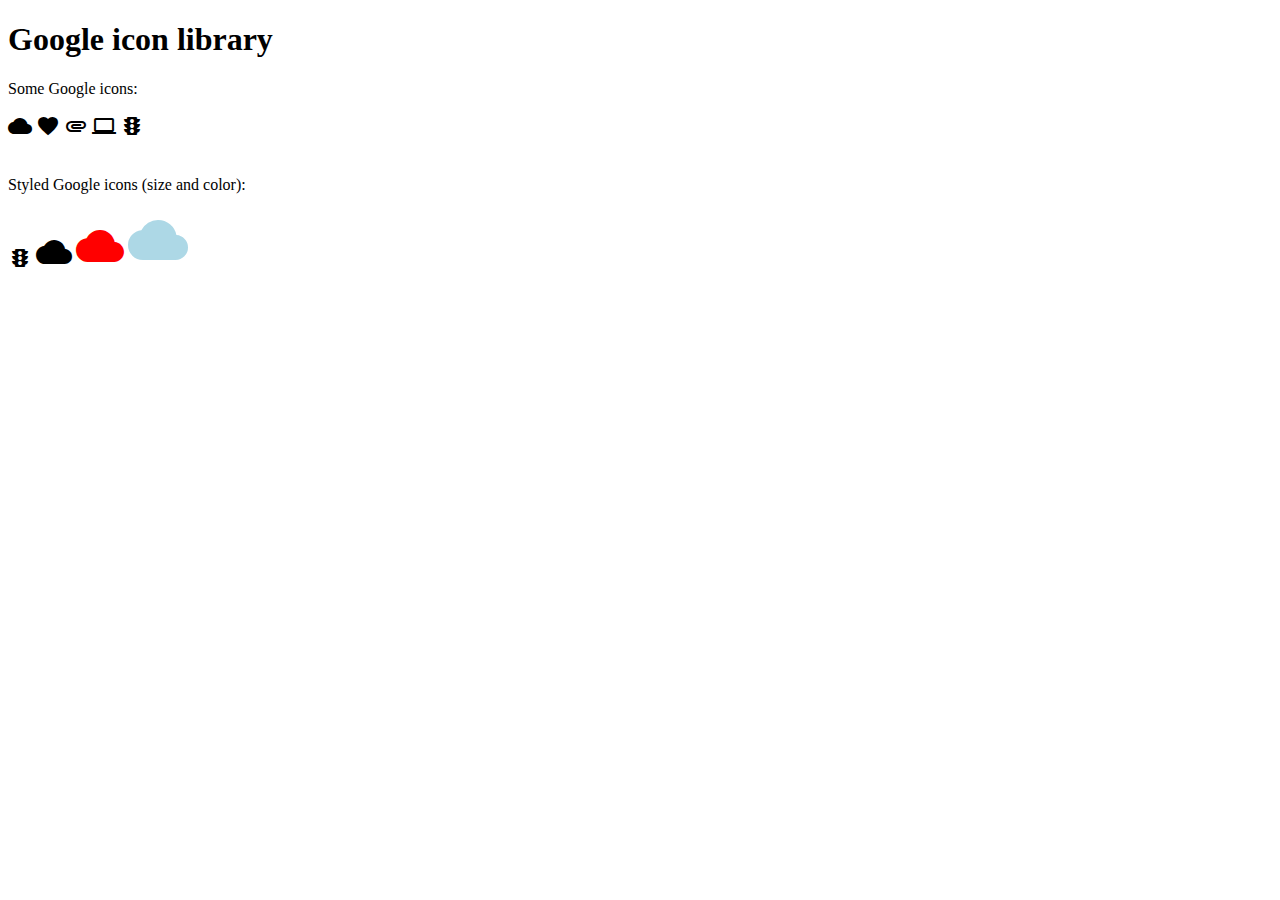
<file: dammy 2/Google icon.html>
<!DOCTYPE html>
<html>
<head>
<title>Google Icons</title>
<meta name="viewport" content="width=device-width, initial-scale=1">
<link rel="stylesheet" href="https://fonts.googleapis.com/icon?family=Material+Icons">
</head>
<body>

<h1>Google icon library</h1>

<p>Some Google icons:</p>
<i class="material-icons">cloud</i>
<i class="material-icons">favorite</i>
<i class="material-icons">attachment</i>
<i class="material-icons">computer</i>
<i class="material-icons">traffic</i>
<br><br>

<p>Styled Google icons (size and color):</p>
<i class="material-icons" style="font-size:24px;">traffic</i>
<i class="material-icons" style="font-size:36px;">cloud</i>
<i class="material-icons" style="font-size:48px;color:red;">cloud</i>
<i class="material-icons" style="font-size:60px;color:lightblue;">cloud</i>

</body>
</html>
</file>
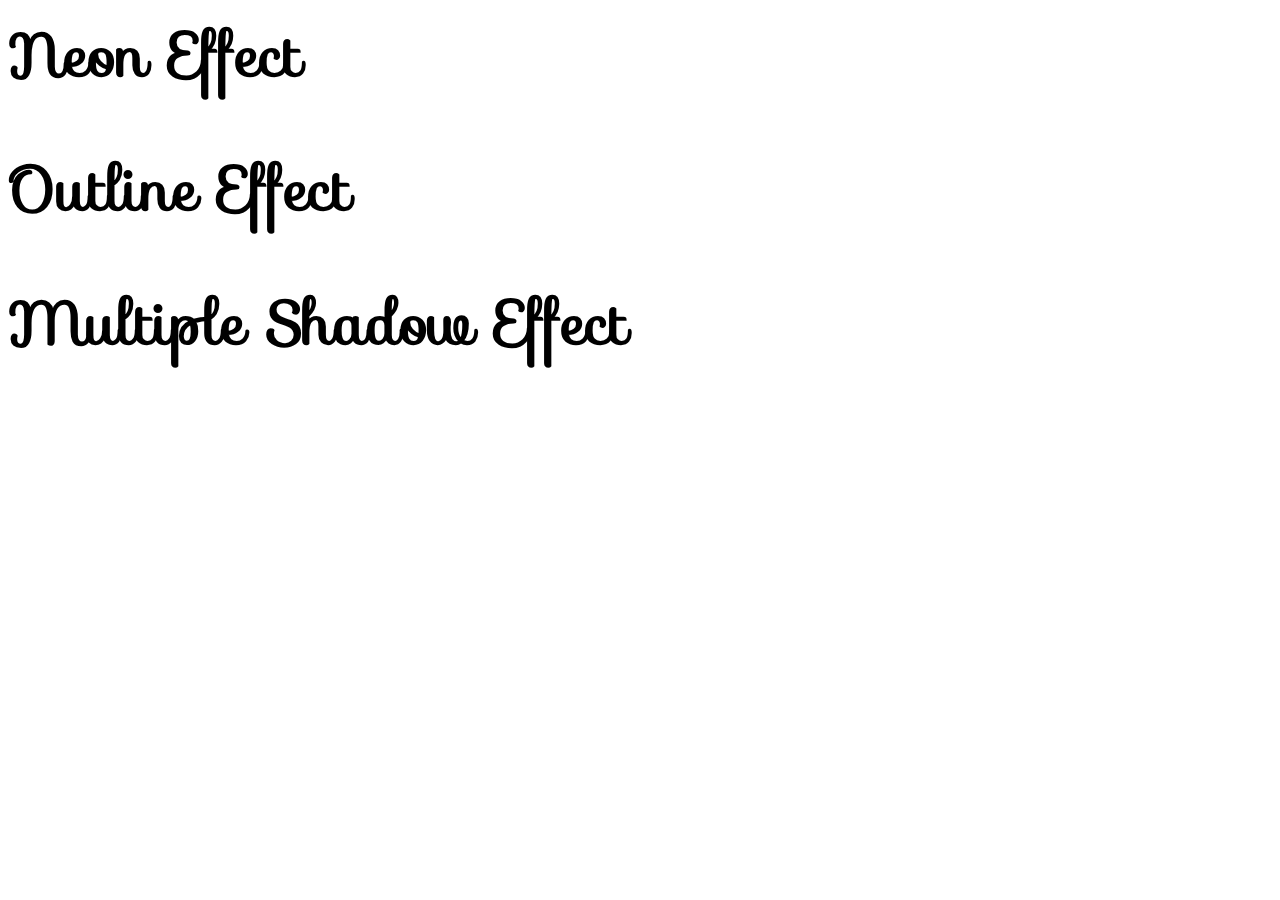
<file: dammy 2/Google style.html>
<head>
<link rel="stylesheet" href="https://fonts.googleapis.com/css?family=Sofia&effect=neon|outline|emboss|shadow-multiple">
<style>
body {
  font-family: "Sofia", sans-serif;
  font-size: 30px;
}
</style>
</head>
<body>

<h1 class="font-effect-neon">Neon Effect</h1>
<h1 class="font-effect-outline">Outline Effect</h1>

<h1 class="font-effect-shadow-multiple">Multiple Shadow Effect</h1>

</body>
</file>
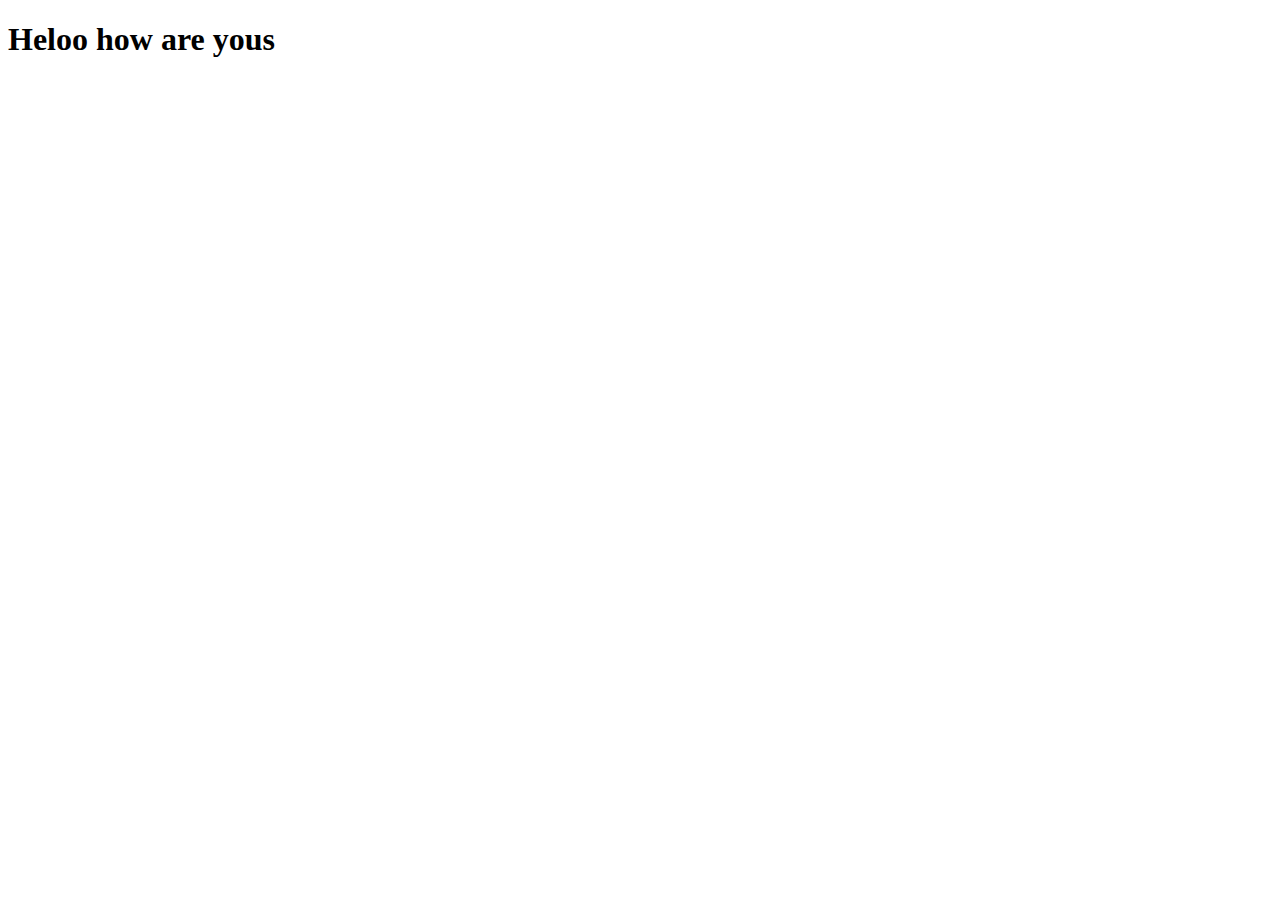
<file: dammy 2/ht.html>
<!DOCTYPE html>
<html>
    <head>
        <meta content="UT-F8">
        <meta name="viewport" content="device=width-device initial-scale=1">
</head>
<body>
    <h1>Heloo how are yous</h1>
</body>    
</html>
</file>
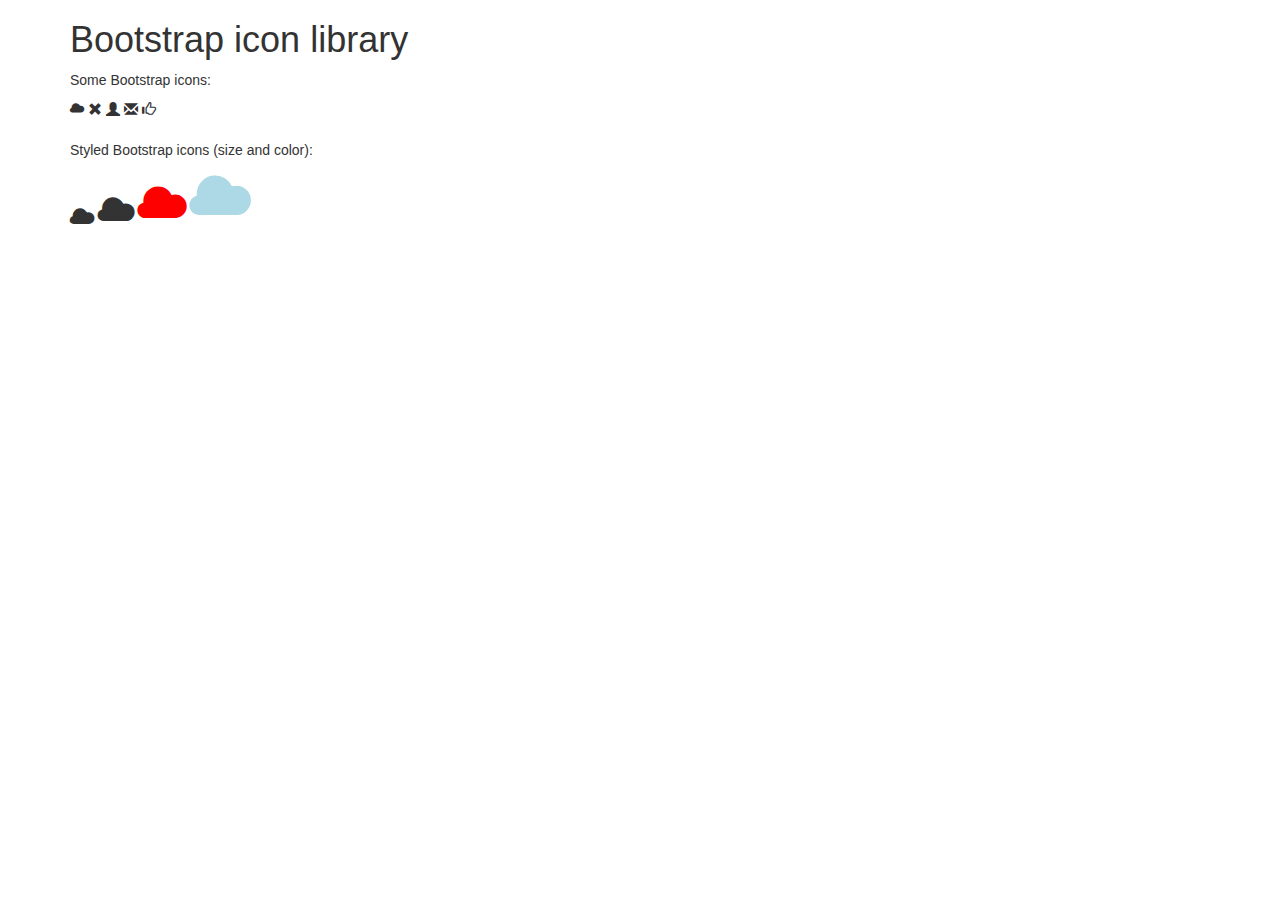
<file: dammy 2/Untitled-1.html>
<!DOCTYPE html>
<html>
<head>
<title>Bootstrap Icons</title>
<meta name="viewport" content="width=device-width, initial-scale=1">
<link rel="stylesheet" href="https://maxcdn.bootstrapcdn.com/bootstrap/3.3.7/css/bootstrap.min.css">
</head>
<body class="container">

<h1>Bootstrap icon library</h1>

<p>Some Bootstrap icons:</p>
<i class="glyphicon glyphicon-cloud"></i>
<i class="glyphicon glyphicon-remove"></i>
<i class="glyphicon glyphicon-user"></i>
<i class="glyphicon glyphicon-envelope"></i>
<i class="glyphicon glyphicon-thumbs-up"></i>
<br><br>

<p>Styled Bootstrap icons (size and color):</p>
<i class="glyphicon glyphicon-cloud" style="font-size:24px;"></i>
<i class="glyphicon glyphicon-cloud" style="font-size:36px;"></i>
<i class="glyphicon glyphicon-cloud" style="font-size:48px;color:red;"></i>
<i class="glyphicon glyphicon-cloud" style="font-size:60px;color:lightblue;"></i>

</body>
</html>
</file>
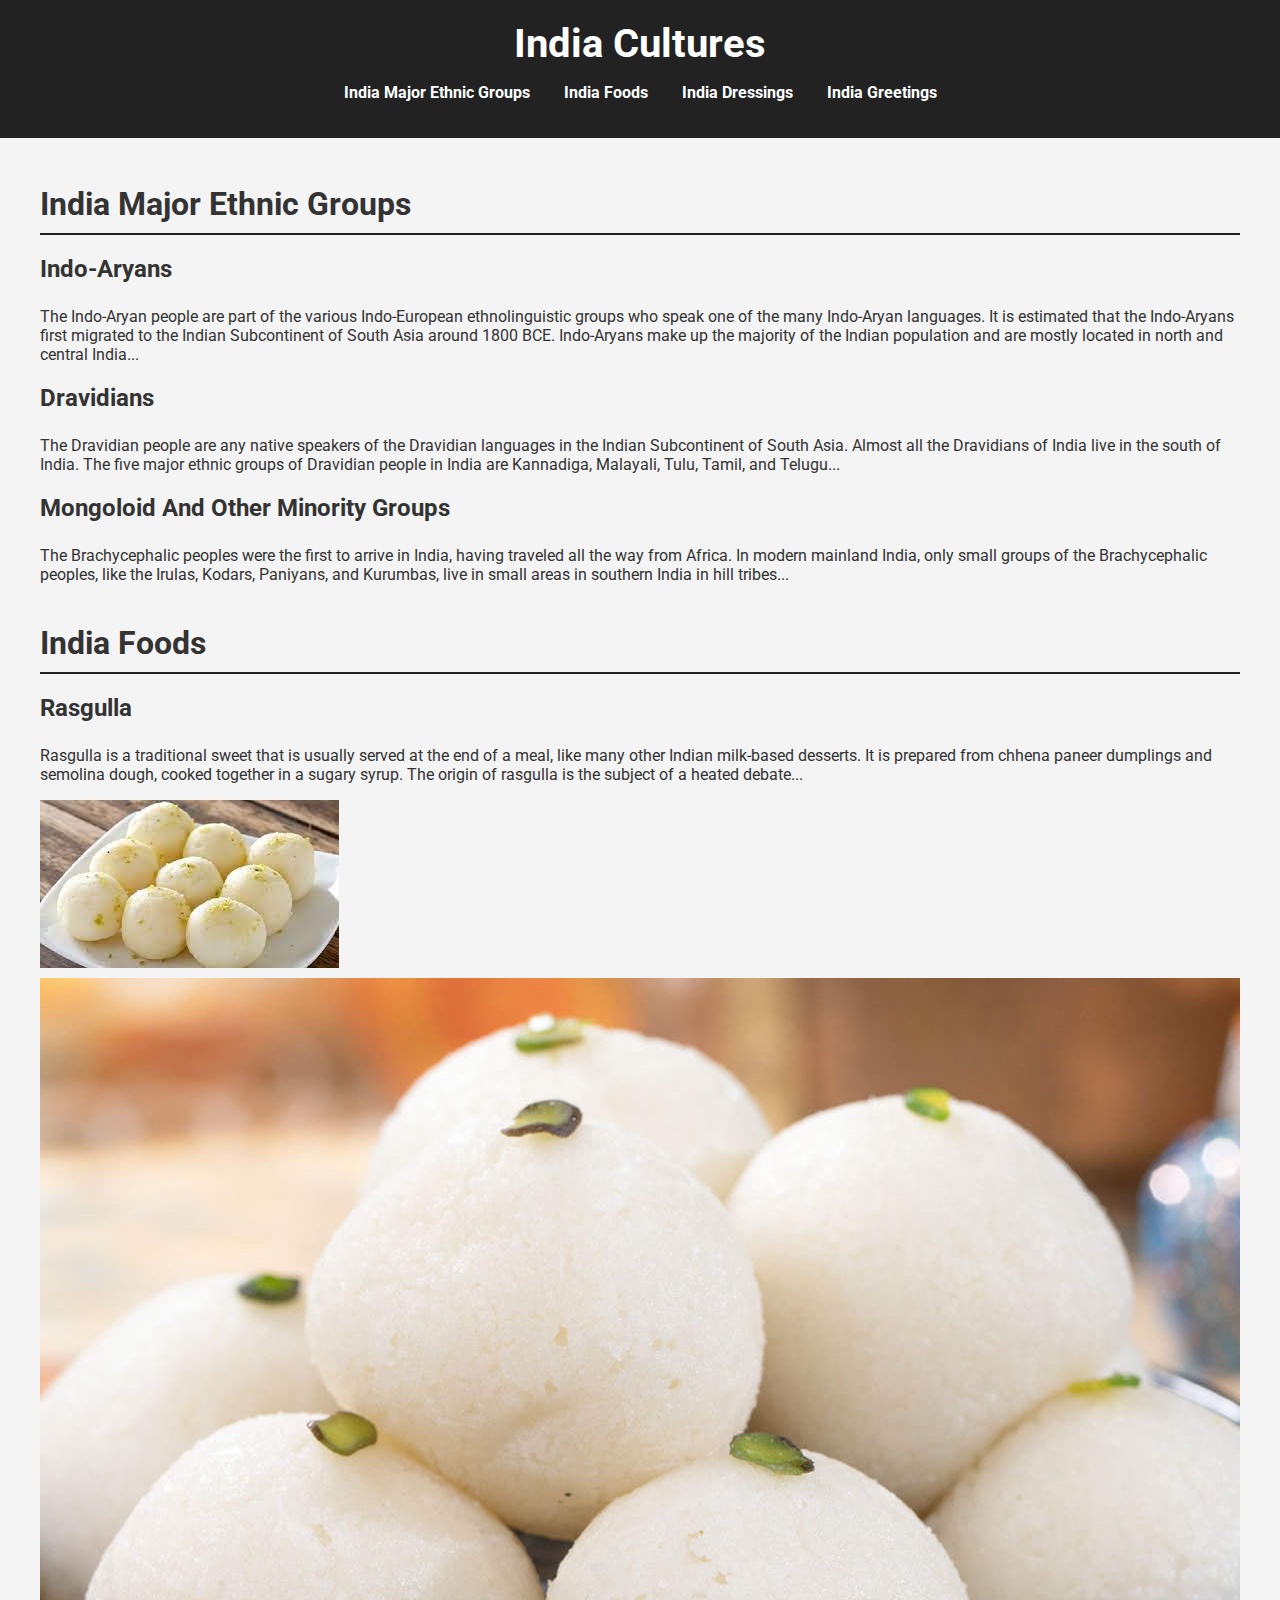
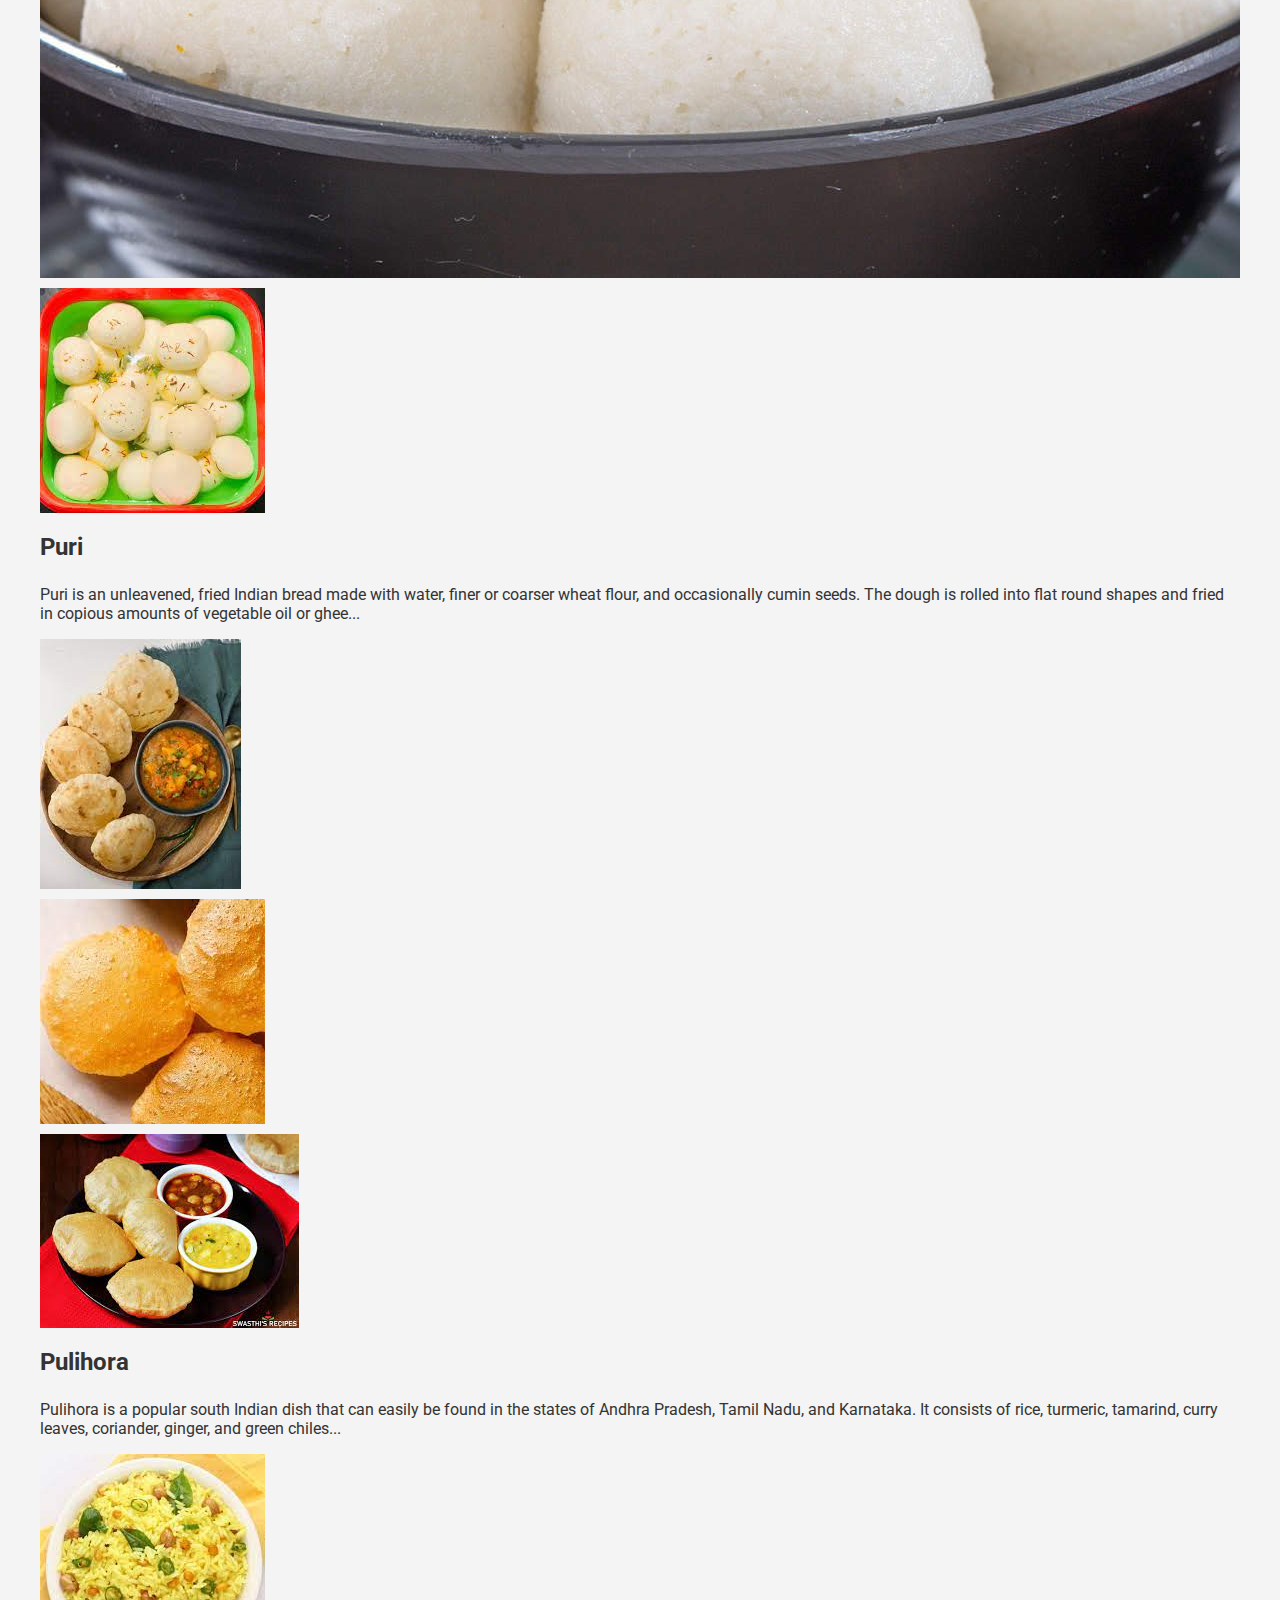
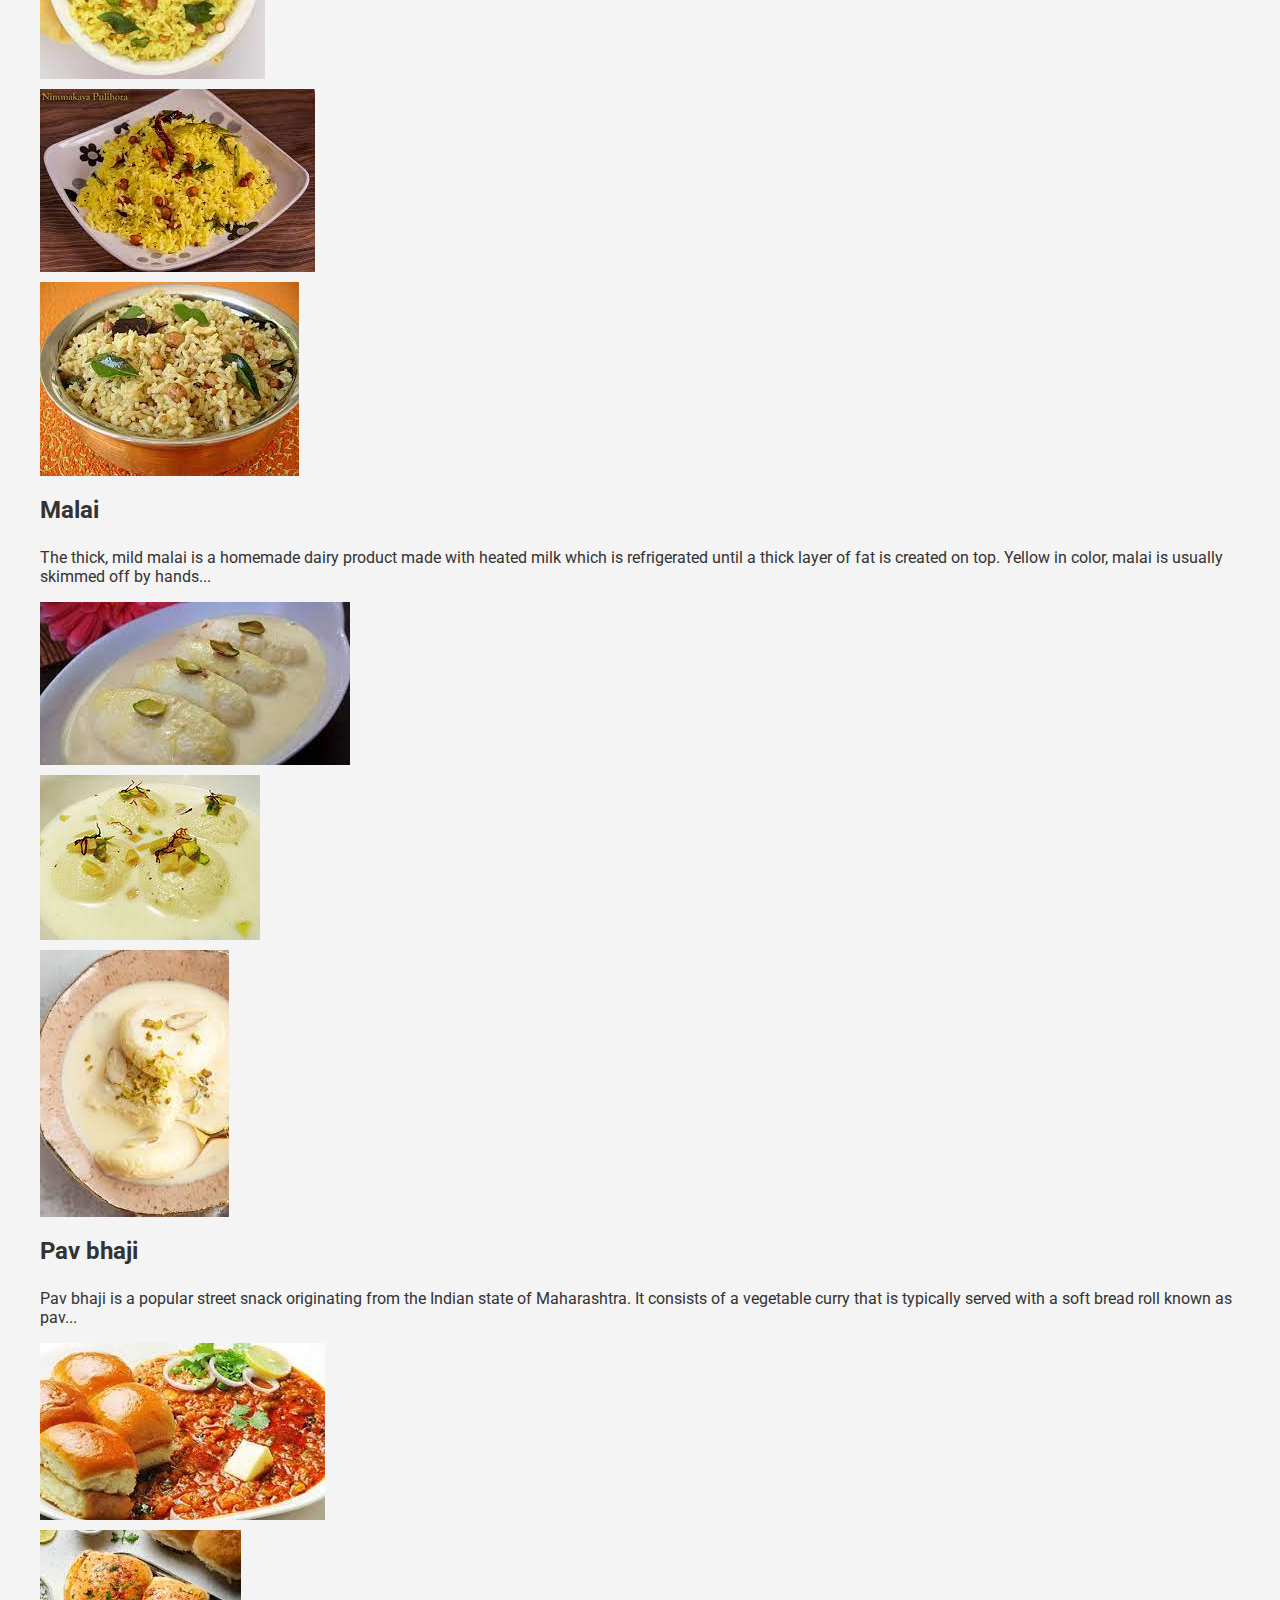
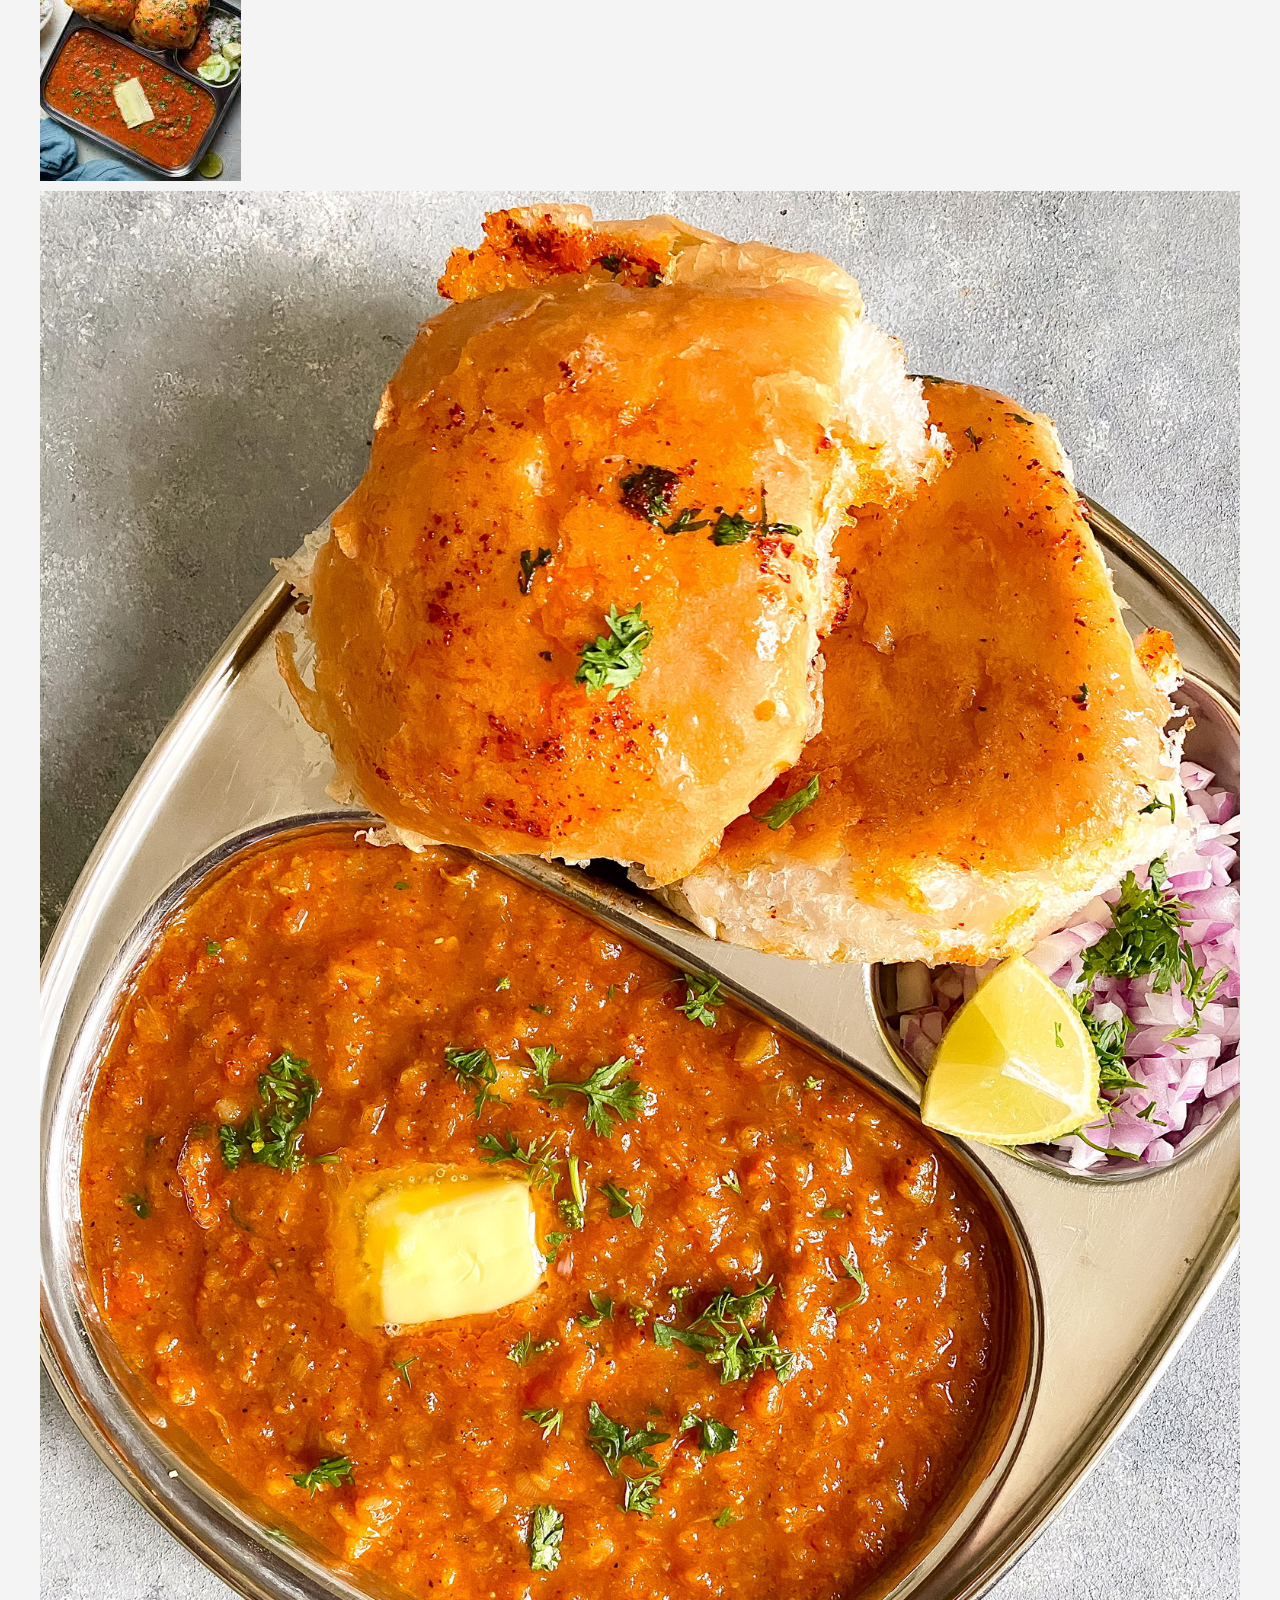
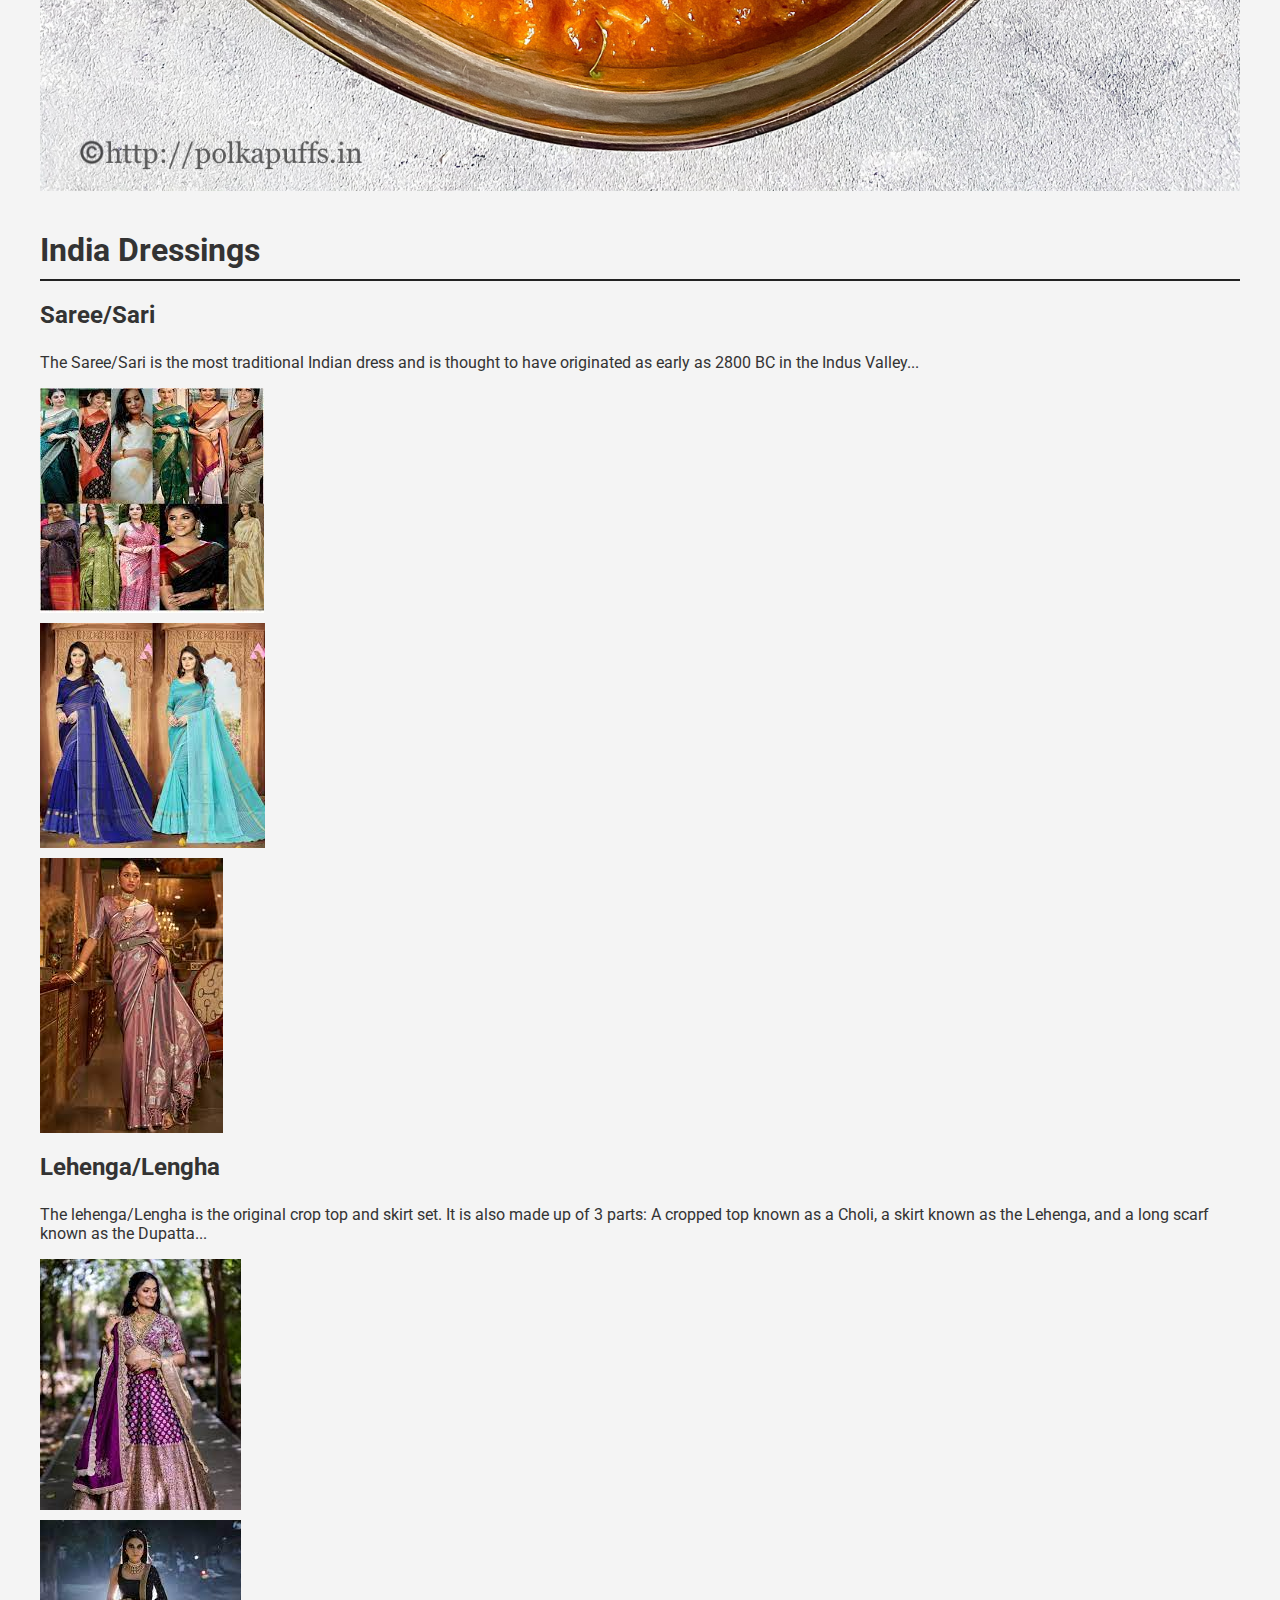
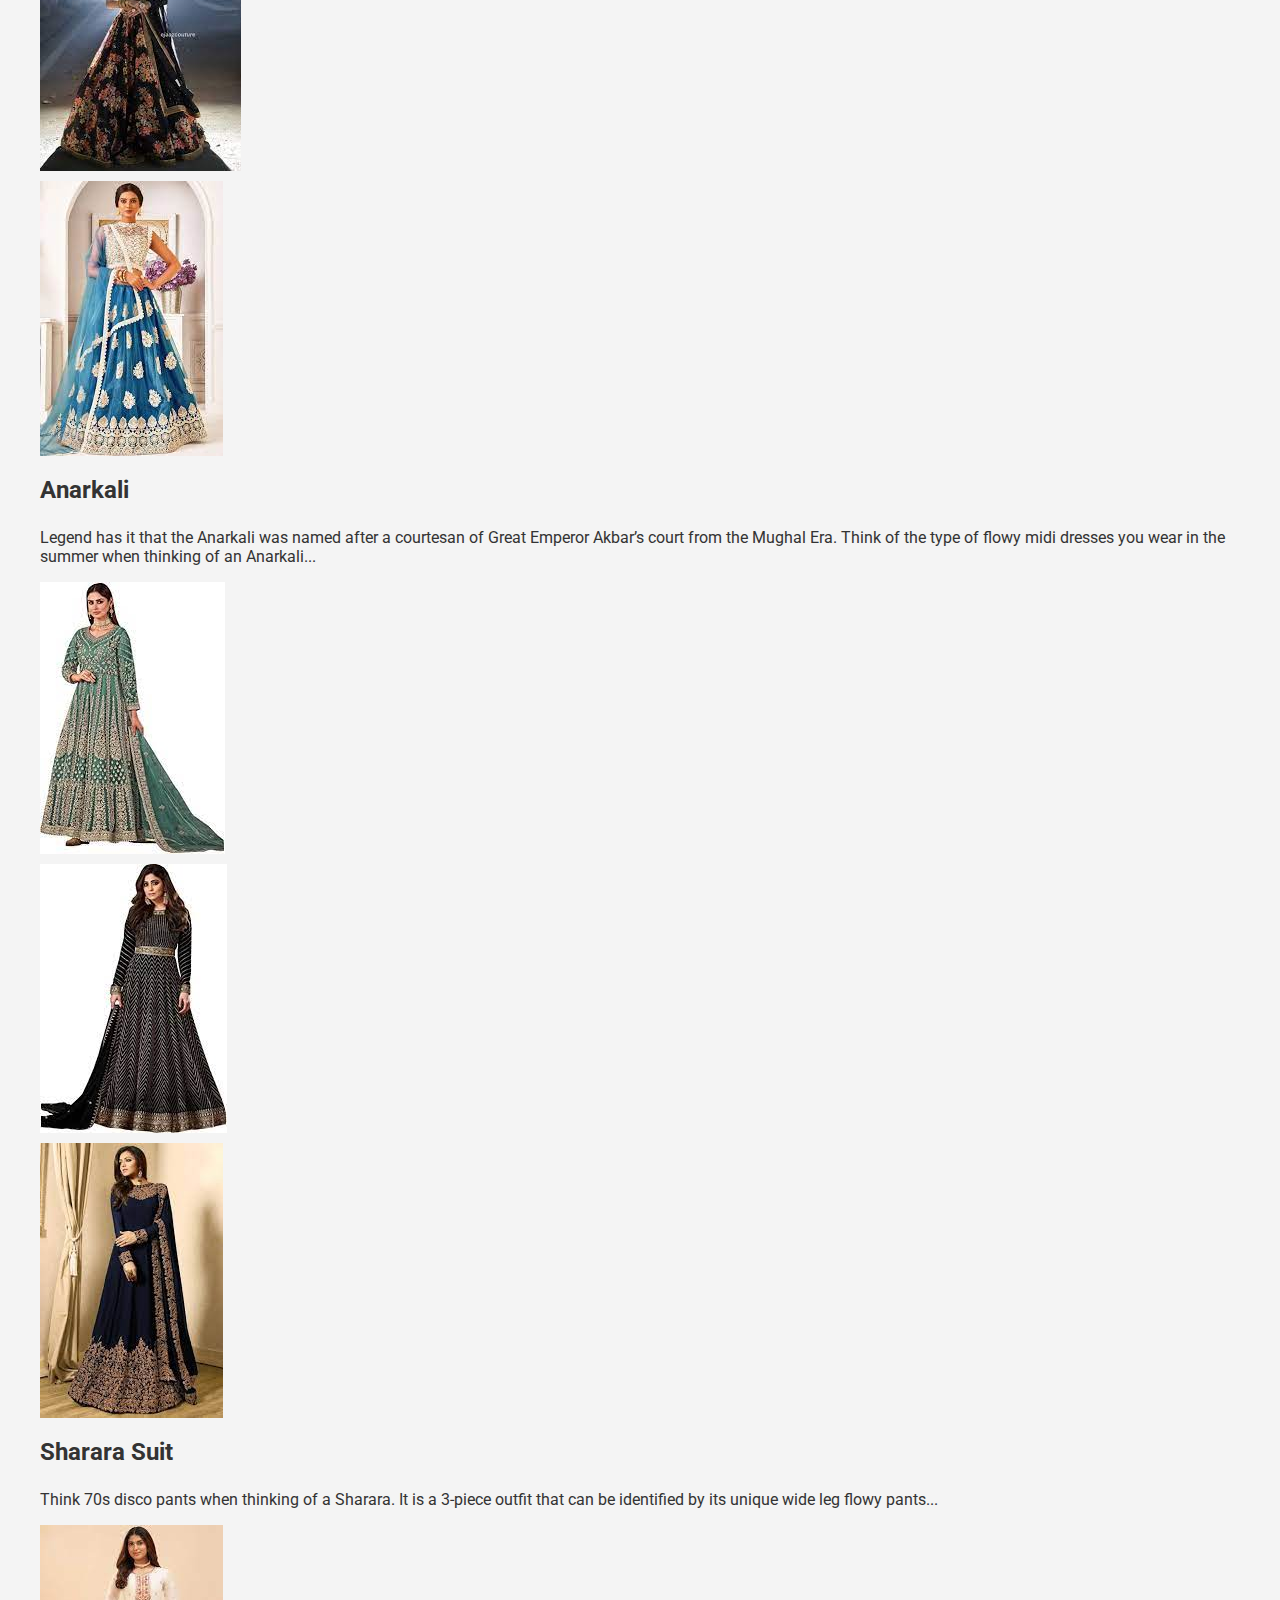
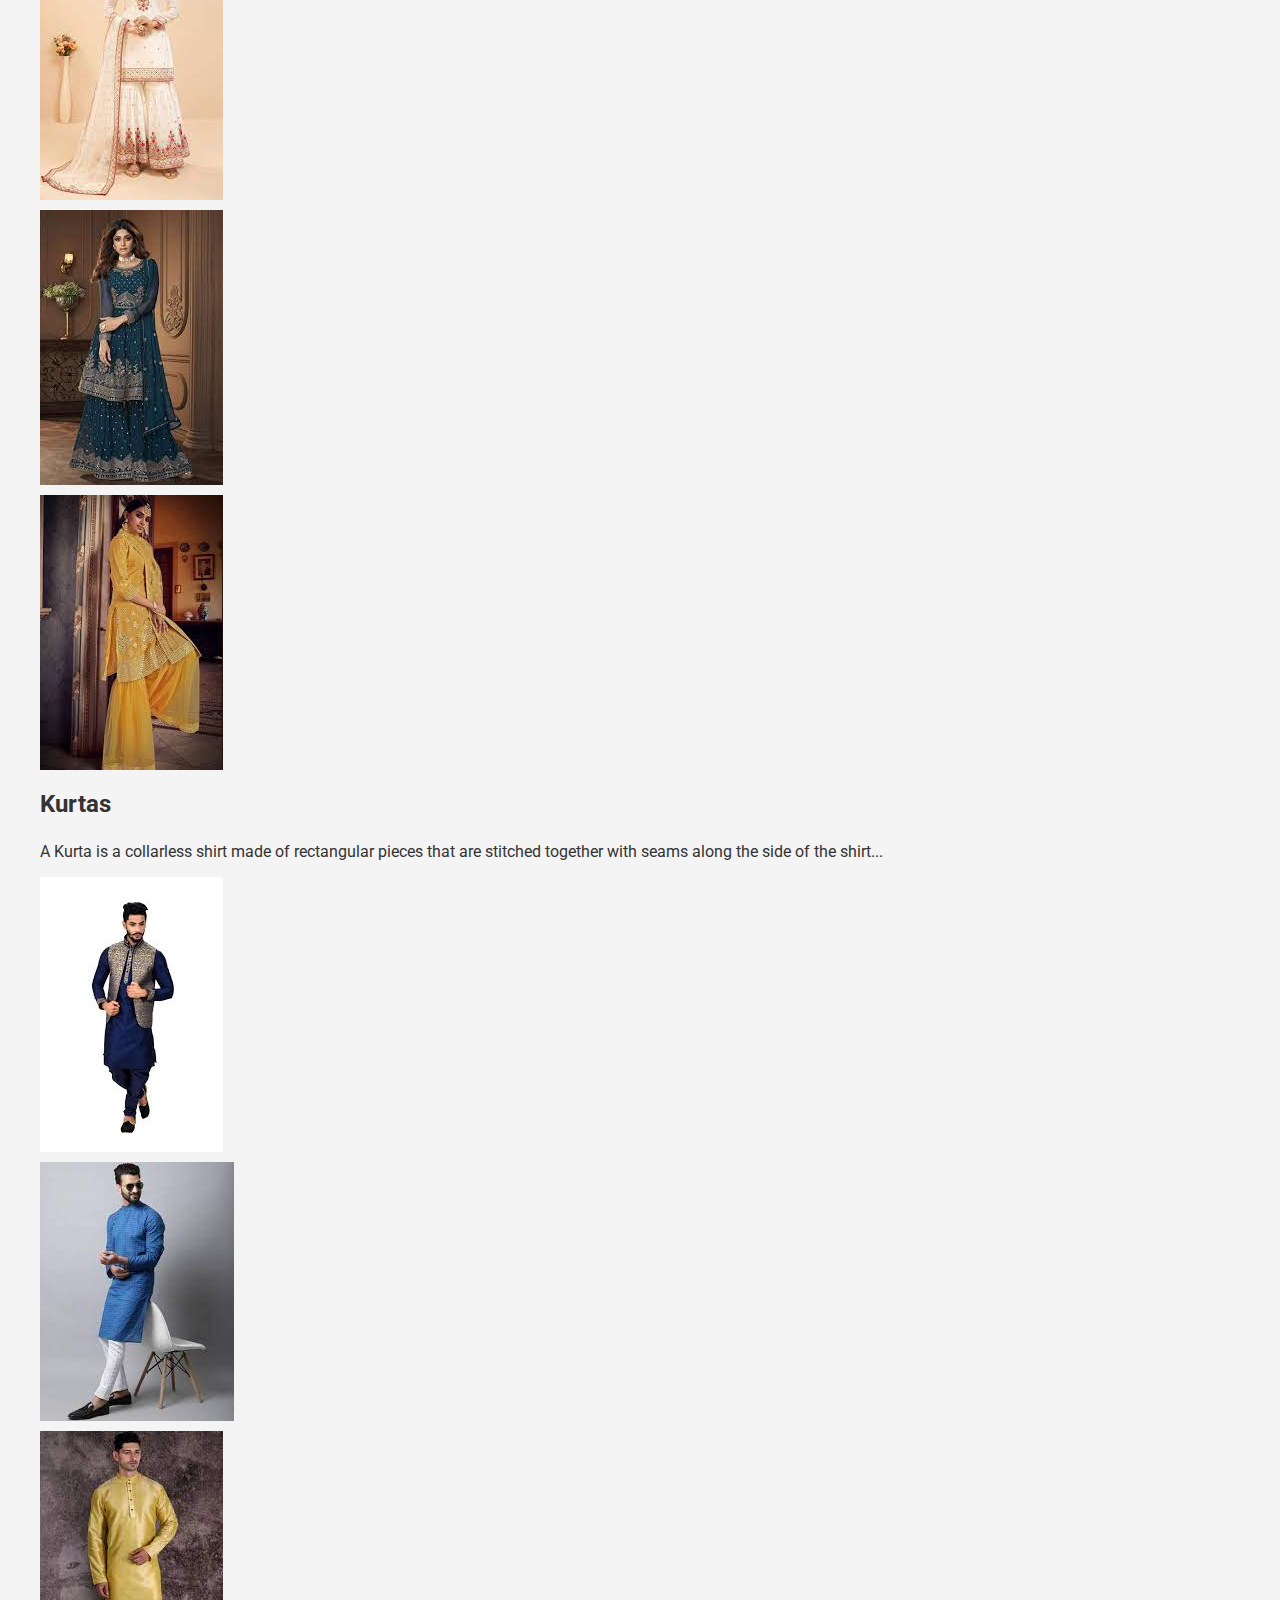
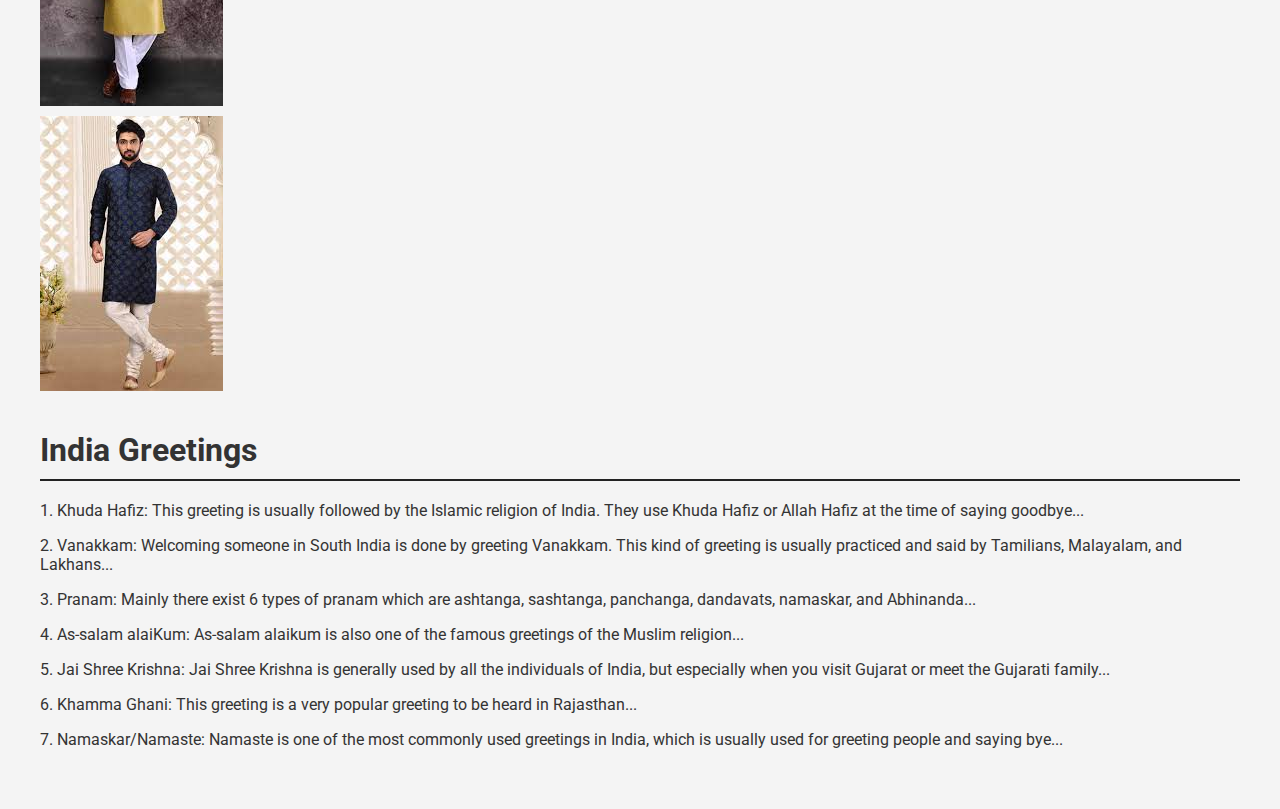
<file: dammy/India.html>
<!DOCTYPE html>
<html lang="en">
<head>
    <meta charset="UTF-8">
    <meta name="viewport" content="width=device-width, initial-scale=1.0">
    <title>India Cultures</title>
    <link rel="stylesheet" href="https://fonts.googleapis.com/css?family=Roboto:400,700&display=swap">
    <link rel="stylesheet" href="India.css">
</head>
<body>
    <header>
        <h1>India Cultures</h1>
        <nav>
            <ul>
                <li><a href="#india-major-ethnic-groups">India Major Ethnic Groups</a></li>
                <li><a href="#india-food">India Foods</a></li>
                <li><a href="#india-dressing">India Dressings</a></li>
                <li><a href="#india-greetings">India Greetings</a></li>
            </ul>
        </nav>
    </header>
    
    <main>
        <section id="india-major-ethnic-groups">
            <h2>India Major Ethnic Groups</h2>
            <h3>Indo-Aryans</h3>
            <p>The Indo-Aryan people are part of the various Indo-European ethnolinguistic groups who speak one of the many Indo-Aryan languages. It is estimated that the Indo-Aryans first migrated to the Indian Subcontinent of South Asia around 1800 BCE. Indo-Aryans make up the majority of the Indian population and are mostly located in north and central India...</p>

            <h3>Dravidians</h3>
            <p>The Dravidian people are any native speakers of the Dravidian languages in the Indian Subcontinent of South Asia. Almost all the Dravidians of India live in the south of India. The five major ethnic groups of Dravidian people in India are Kannadiga, Malayali, Tulu, Tamil, and Telugu...</p>

            <h3>Mongoloid And Other Minority Groups</h3>
            <p>The Brachycephalic peoples were the first to arrive in India, having traveled all the way from Africa. In modern mainland India, only small groups of the Brachycephalic peoples, like the Irulas, Kodars, Paniyans, and Kurumbas, live in small areas in southern India in hill tribes...</p>
        </section>

        <section id="india-food">
            <h2>India Foods</h2>
            <h3>Rasgulla</h3>
            <p>Rasgulla is a traditional sweet that is usually served at the end of a meal, like many other Indian milk-based desserts. It is prepared from chhena paneer dumplings and semolina dough, cooked together in a sugary syrup. The origin of rasgulla is the subject of a heated debate...</p>
            <img src="Rasgulla.jpg" alt="Rasgulla">
            <img src="Rasgulla 1.jpg" alt="Rasgulla 1">
            <img src="Rasgulla 2.jpg" alt="Rasgulla 2">

            <h3>Puri</h3>
            <p>Puri is an unleavened, fried Indian bread made with water, finer or coarser wheat flour, and occasionally cumin seeds. The dough is rolled into flat round shapes and fried in copious amounts of vegetable oil or ghee...</p>
            <img src="puri.jpg" alt="Puri">
            <img src="puri 1.jpg" alt="Puri 1">
            <img src="puri 2.jpg" alt="Puri 2">

            <h3>Pulihora</h3>
            <p>Pulihora is a popular south Indian dish that can easily be found in the states of Andhra Pradesh, Tamil Nadu, and Karnataka. It consists of rice, turmeric, tamarind, curry leaves, coriander, ginger, and green chiles...</p>
            <img src="Pulihora.jpg" alt="Pulihora">
            <img src="Pulihora 1.jpg" alt="Pulihora 1">
            <img src="Pulihora 2.jpg" alt="Pulihora 2">

            <h3>Malai</h3>
            <p>The thick, mild malai is a homemade dairy product made with heated milk which is refrigerated until a thick layer of fat is created on top. Yellow in color, malai is usually skimmed off by hands...</p>
            <img src="Malai.jpg" alt="Malai">
            <img src="Malai 1.jpg" alt="Malai 1">
            <img src="Malai 2.jpg" alt="Malai 2">

            <h3>Pav bhaji</h3>
            <p>Pav bhaji is a popular street snack originating from the Indian state of Maharashtra. It consists of a vegetable curry that is typically served with a soft bread roll known as pav...</p>
            <img src="Pav bhaji.jpg" alt="Pav bhaji">
            <img src="Pav bhaji 1.jpg" alt="Pav bhaji 1">
            <img src="Mumbai-Pav-Bhaji-final-3.jpeg" alt="Mumbai Pav Bhaji">
        </section>

        <section id="india-dressing">
            <h2>India Dressings</h2>
            <h3>Saree/Sari</h3>
            <p>The Saree/Sari is the most traditional Indian dress and is thought to have originated as early as 2800 BC in the Indus Valley...</p>
            <img src="sari.jpg" alt="Saree">
            <img src="sari 1.jpg" alt="Saree 1">
            <img src="sari 2.jpg" alt="Saree 2">

            <h3>Lehenga/Lengha</h3>
            <p>The lehenga/Lengha is the original crop top and skirt set. It is also made up of 3 parts: A cropped top known as a Choli, a skirt known as the Lehenga, and a long scarf known as the Dupatta...</p>
            <img src="please.jpg" alt="Lehenga">
            <img src="please 1.jpg" alt="Lehenga 1">
            <img src="please 2.jpg" alt="Lehenga 2">

            <h3>Anarkali</h3>
            <p>Legend has it that the Anarkali was named after a courtesan of Great Emperor Akbar’s court from the Mughal Era. Think of the type of flowy midi dresses you wear in the summer when thinking of an Anarkali...</p>
            <img src="Anarkali.jpg" alt="Anarkali">
            <img src="Anarkali 1.jpg" alt="Anarkali 1">
            <img src="Anarkali 2.jpg" alt="Anarkali 2">

            <h3>Sharara Suit</h3>
            <p>Think 70s disco pants when thinking of a Sharara. It is a 3-piece outfit that can be identified by its unique wide leg flowy pants...</p>
            <img src="Sharara Suit.jpg" alt="Sharara Suit">
            <img src="Sharara Suit 1.jpg" alt="Sharara Suit 1">
            <img src="Sharara Suit 2.jpg" alt="Sharara Suit 2">

            <h3>Kurtas</h3>
            <p>A Kurta is a collarless shirt made of rectangular pieces that are stitched together with seams along the side of the shirt...</p>
            <img src="Kurtas.jpg" alt="Kurtas">
            <img src="Kurtas 1.jpg" alt="Kurtas 1">
            <img src="Kurtas 2.jpg" alt="Kurtas 2">
            <img src="kurtas 3.jpg" alt="Kurtas 3">
        </section>

        <section id="india-greetings">
            <h2>India Greetings</h2>
            <p>1. Khuda Hafiz: This greeting is usually followed by the Islamic religion of India. They use Khuda Hafiz or Allah Hafiz at the time of saying goodbye...</p>
            <p>2. Vanakkam: Welcoming someone in South India is done by greeting Vanakkam. This kind of greeting is usually practiced and said by Tamilians, Malayalam, and Lakhans...</p>
            <p>3. Pranam: Mainly there exist 6 types of pranam which are ashtanga, sashtanga, panchanga, dandavats, namaskar, and Abhinanda...</p>
            <p>4. As-salam alaiKum: As-salam alaikum is also one of the famous greetings of the Muslim religion...</p>
            <p>5. Jai Shree Krishna: Jai Shree Krishna is generally used by all the individuals of India, but especially when you visit Gujarat or meet the Gujarati family...</p>
            <p>6. Khamma Ghani: This greeting is a very popular greeting to be heard in Rajasthan...</p>
            <p>7. Namaskar/Namaste: Namaste is one of the most commonly used greetings in India, which is usually used for greeting people and saying bye...</p>
        </section>
    </main>

    <footer>
        <p>&copy; 2024 India Cultures by Dammy INC. All rights reserved.</p>
    </footer>
</body>
</html>
</file>
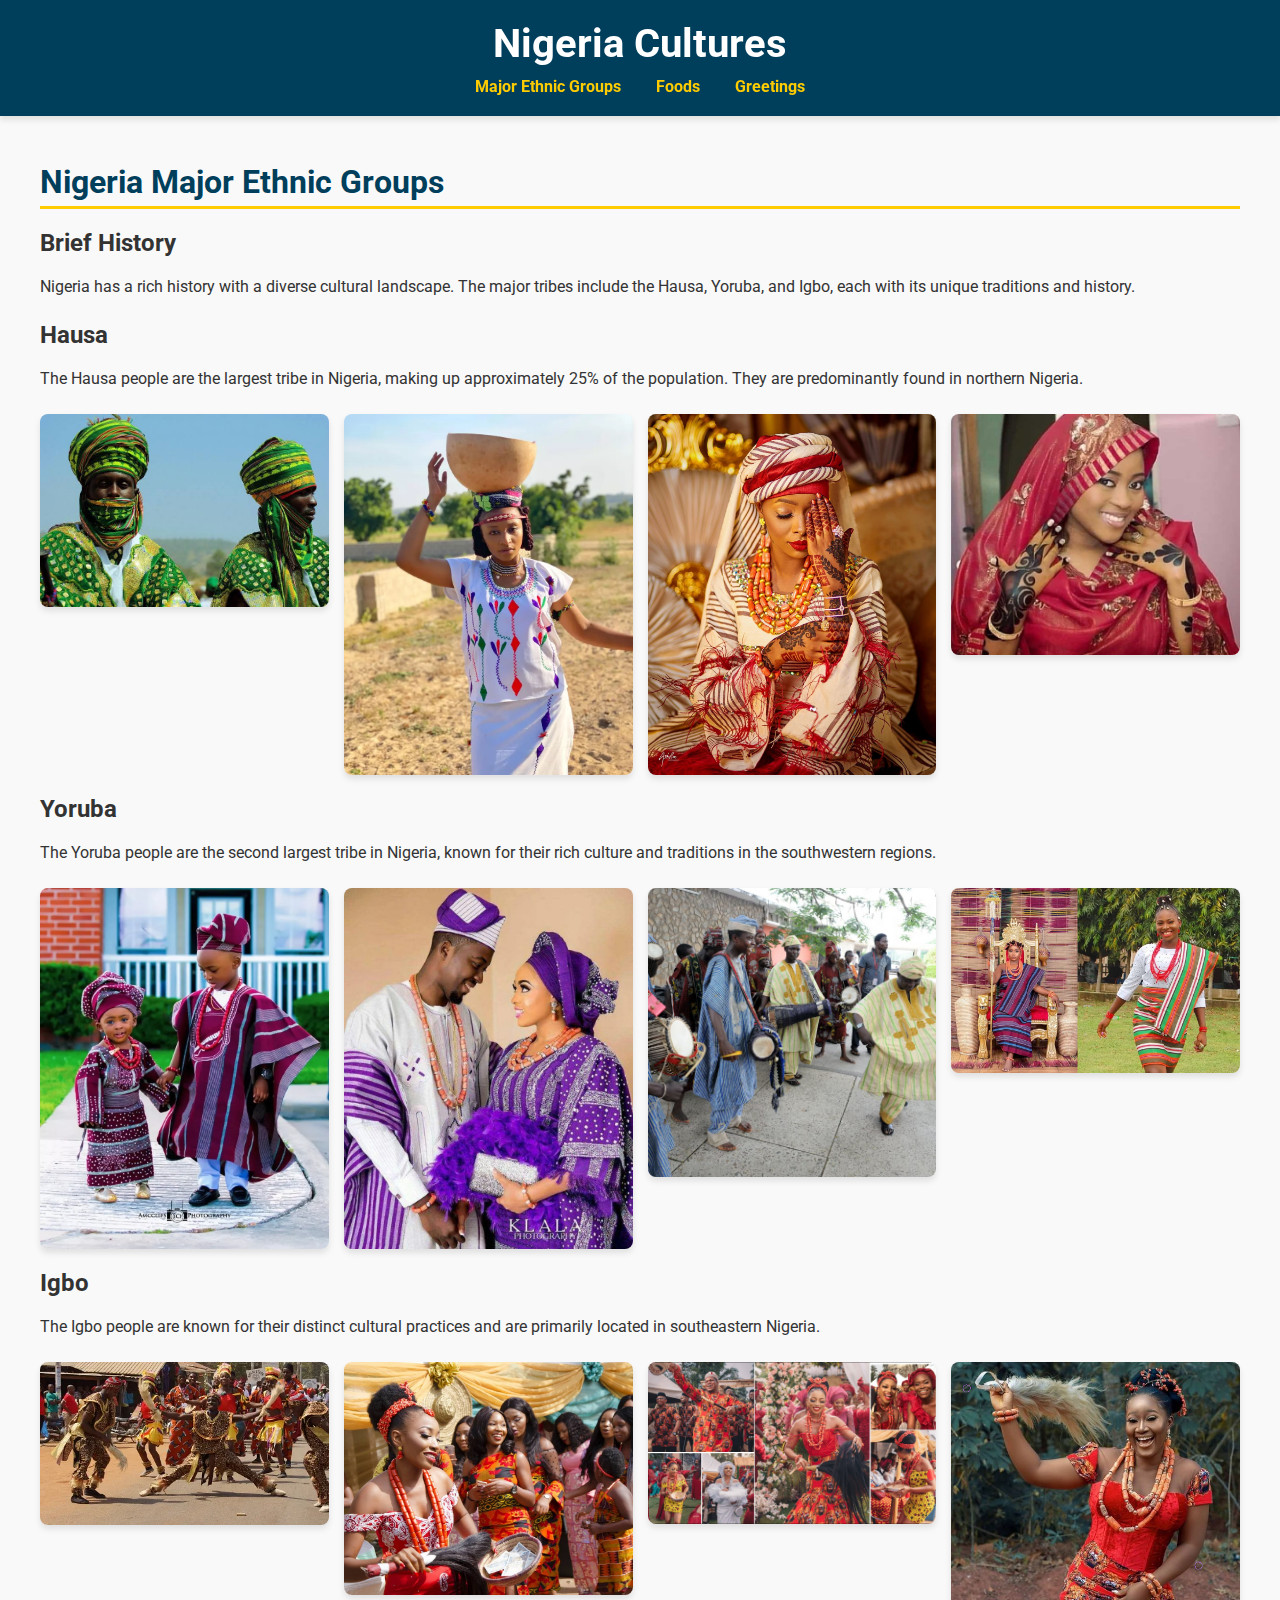
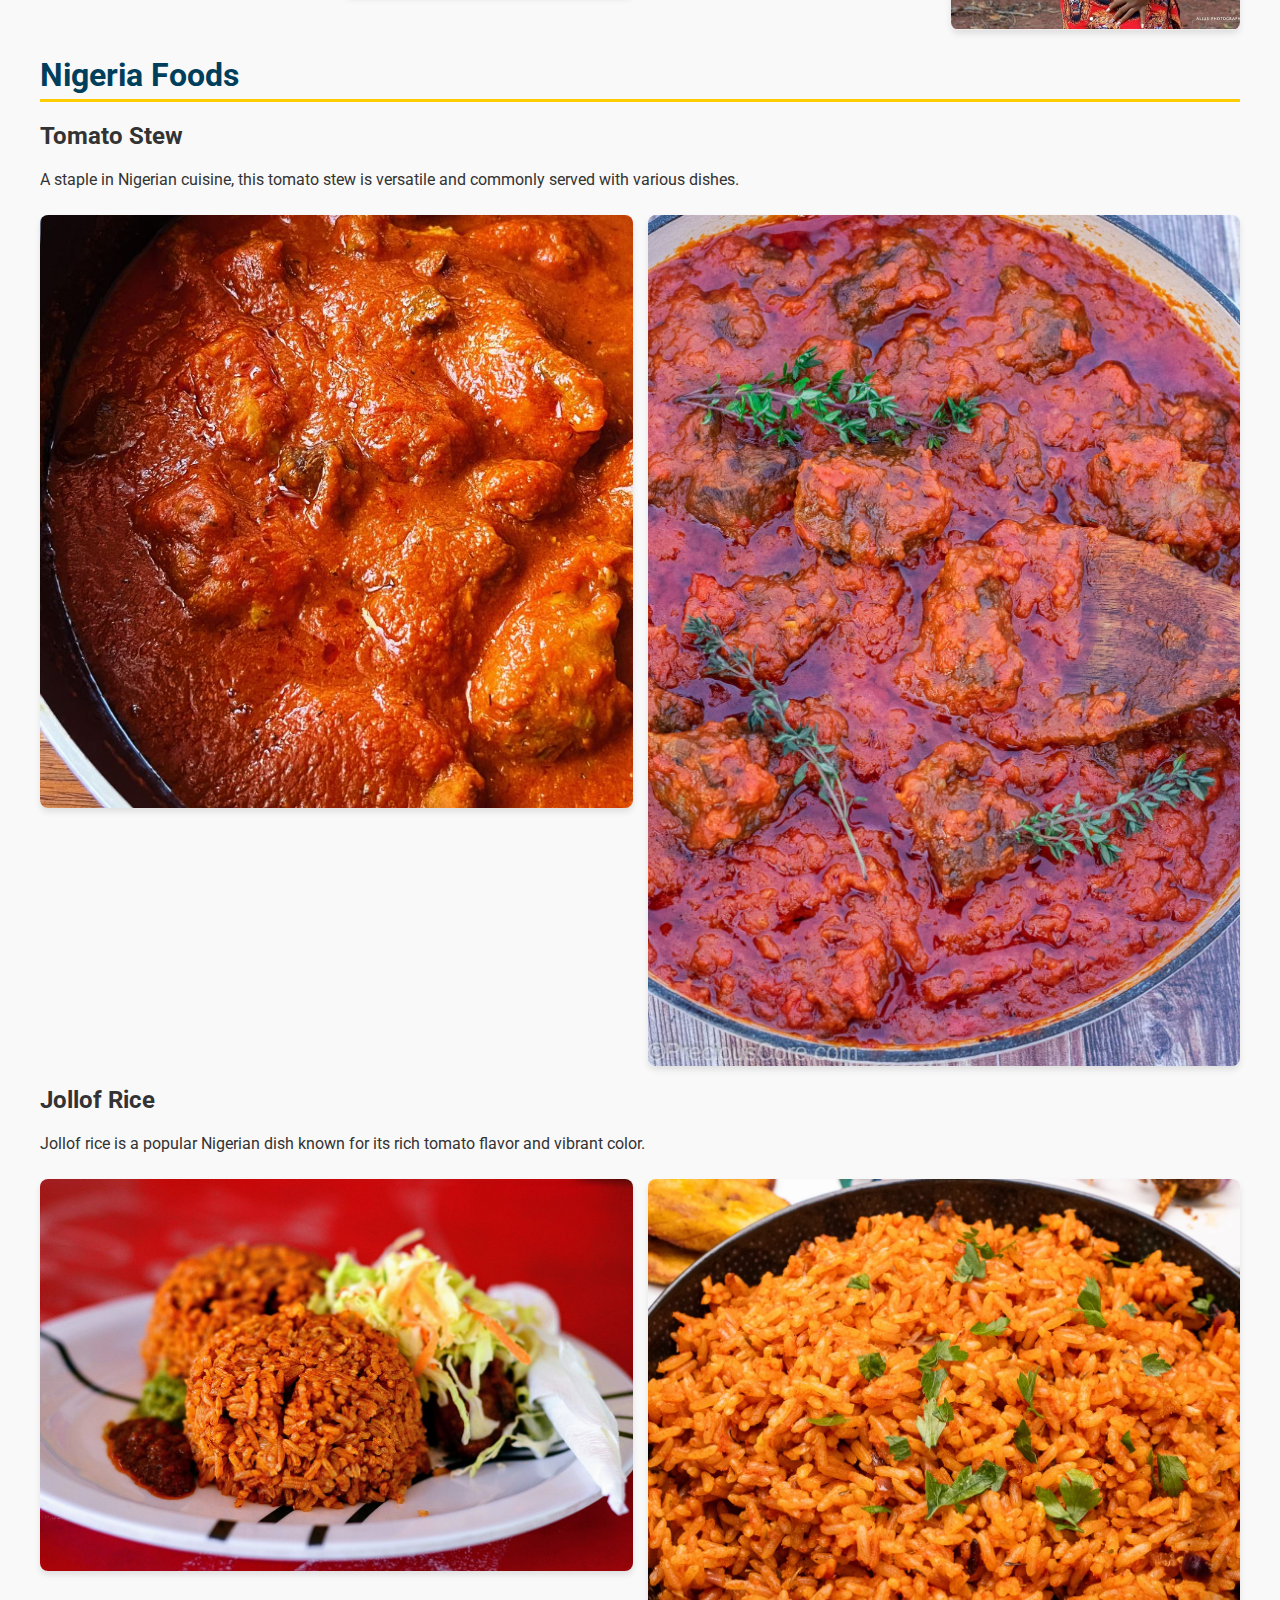
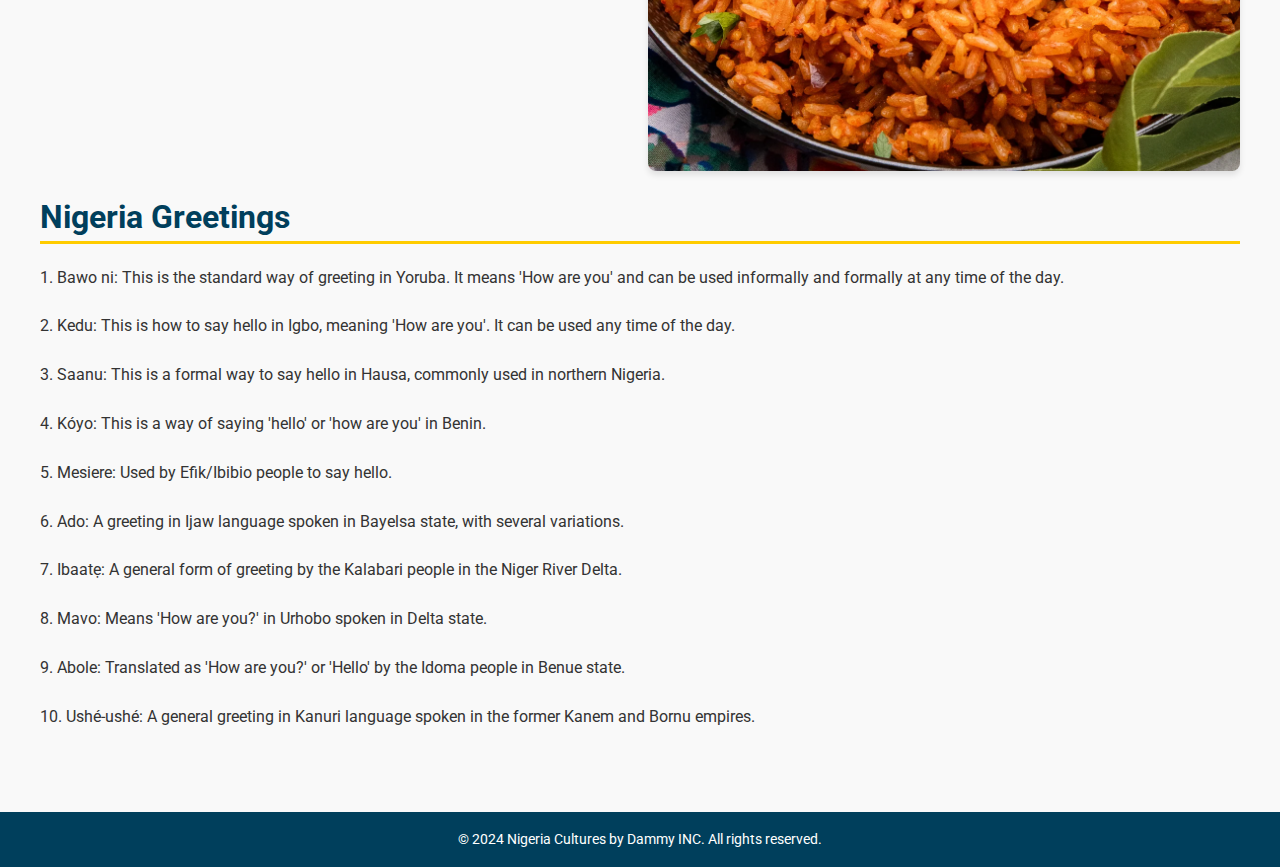
<file: dammy/nigeria.html>
<!DOCTYPE html>
<html lang="en">
<head>
<meta charset="UTF-8">
<meta name="viewport" content="width=device-width, initial-scale=1.0">
<title>Nigeria Cultures</title>
<link rel="stylesheet" href="https://fonts.googleapis.com/css2?family=Roboto:wght@400;700&display=swap">
<style>
        /* Global Styles */
        body {
            font-family: 'Roboto', sans-serif;
            margin: 0;
            padding: 0;
            box-sizing: border-box;
            background-color: #f9f9f9;
            color: #333;
        }
 
        header {
            background-color: #003f5c;
            color: #fff;
            padding: 20px;
            text-align: center;
            box-shadow: 0 4px 6px rgba(0, 0, 0, 0.1);
            position: sticky;
            top: 0;
            z-index: 1000;
        }
 
        header h1 {
            margin: 0;
            font-size: 2.5em;
        }
 
        nav ul {
            list-style: none;
            padding: 0;
            margin: 10px 0 0;
            display: flex;
            justify-content: center;
            gap: 15px;
        }
 
        nav ul li {
            display: inline;
        }
 
        nav a {
            color: #ffcc00;
            text-decoration: none;
            font-weight: bold;
            padding: 5px 10px;
            transition: background-color 0.3s, color 0.3s;
        }
 
        nav a:hover {
            background-color: #ffcc00;
            color: #003f5c;
            border-radius: 5px;
        }
 
        main {
            padding: 20px;
            max-width: 1200px;
            margin: 0 auto;
        }
 
        h2 {
            font-size: 2em;
            border-bottom: 3px solid #ffcc00;
            padding-bottom: 5px;
            margin-bottom: 20px;
            color: #003f5c;
        }
 
        h3 {
            font-size: 1.5em;
            margin-top: 20px;
            margin-bottom: 10px;
        }
 
        p {
            font-size: 1em;
            line-height: 1.8;
            margin-bottom: 20px;
        }
 
        .image-grid {
            display: grid;
            grid-template-columns: repeat(auto-fit, minmax(150px, 1fr));
            gap: 15px;
            margin: 20px 0;
        }
 
        .image-grid img {
            width: 100%;
            height: auto;
            border-radius: 8px;
            box-shadow: 0 4px 6px rgba(0, 0, 0, 0.1);
        }
 
        footer {
            background-color: #003f5c;
            color: #fff;
            text-align: center;
            padding: 15px;
            margin-top: 40px;
        }
 
        footer p {
            margin: 0;
            font-size: 0.9em;
        }
</style>
</head>
<body>
<header>
<h1>Nigeria Cultures</h1>
<nav>
<ul>
<li><a href="#nigeria-major-ethnic-groups">Major Ethnic Groups</a></li>
<li><a href="#nigeria-food">Foods</a></li>

<li><a href="#nigeria-greetings">Greetings</a></li>
</ul>
</nav>
</header>
<main>
<section id="nigeria-major-ethnic-groups">
<h2>Nigeria Major Ethnic Groups</h2>
<h3>Brief History</h3>
<p>Nigeria has a rich history with a diverse cultural landscape. The major tribes include the Hausa, Yoruba, and Igbo, each with its unique traditions and history.</p>
<h3>Hausa</h3>
<p>The Hausa people are the largest tribe in Nigeria, making up approximately 25% of the population. They are predominantly found in northern Nigeria.</p>
<div class="image-grid">
<img src="hausa 1.jpeg" alt="Hausa People 1">
<img src="hausa 2.webp" alt="Hausa People 2">
<img src="hausa 3.jpg" alt="Hausa People 3">
<img src="hausa 4.jpg" alt="Hausa People 4">
</div>
<h3>Yoruba</h3>
<p>The Yoruba people are the second largest tribe in Nigeria, known for their rich culture and traditions in the southwestern regions.</p>
<div class="image-grid">
<img src="yoruba 5.webp" alt="Yoruba People 1">
<img src="yoruba 6.jpg" alt="Yoruba People 2">
<img src="yoruba 3.avif" alt="Yoruba People 3">
<img src="yoruba 4.jpg" alt="Yoruba People 4">
</div>
<h3>Igbo</h3>
<p>The Igbo people are known for their distinct cultural practices and are primarily located in southeastern Nigeria.</p>
<div class="image-grid">
<img src="Igbo-culture-and-tradition.webp" alt="Igbo Culture 1">
<img src="igbo 2.jpg" alt="Igbo Culture 2">
<img src="igbo 3.jpg" alt="Igbo Culture 3">
<img src="igbo 4.png" alt="Igbo Culture 4">
</div>
</section>
 
        <section id="nigeria-food">
<h2>Nigeria Foods</h2>
<h3>Tomato Stew</h3>
<p>A staple in Nigerian cuisine, this tomato stew is versatile and commonly served with various dishes.</p>
<div class="image-grid">
<img src="Nigerian-Stew 1.jpg" alt="Tomato Stew 1">
<img src="Nigerian-Beef-Stew.jpg" alt="Tomato Stew 2">
</div>
 
            <h3>Jollof Rice</h3>
<p>Jollof rice is a popular Nigerian dish known for its rich tomato flavor and vibrant color.</p>
<div class="image-grid">
<img src="Jollof_Rice_with_Stew.jpg" alt="Jollof Rice 1">
<img src="Jollof-Rice-04.webp" alt="Jollof Rice 2">
</div>
</section>
 
        <section id="nigeria-greetings">
<h2>Nigeria Greetings</h2>
            <p>1. Bawo ni: This is the standard way of greeting in Yoruba. It means 'How are you' and can be used informally and formally at any time of the day.</p>
            <p>2. Kedu: This is how to say hello in Igbo, meaning 'How are you'. It can be used any time of the day.</p>
            <p>3. Saanu: This is a formal way to say hello in Hausa, commonly used in northern Nigeria.</p>
            <p>4. Kóyo: This is a way of saying 'hello' or 'how are you' in Benin.</p>
            <p>5. Mesiere: Used by Efik/Ibibio people to say hello.</p>
            <p>6. Ado: A greeting in Ijaw language spoken in Bayelsa state, with several variations.</p>
            <p>7. Ibaatẹ: A general form of greeting by the Kalabari people in the Niger River Delta.</p>
            <p>8. Mavo: Means 'How are you?' in Urhobo spoken in Delta state.</p>
            <p>9. Abole: Translated as 'How are you?' or 'Hello' by the Idoma people in Benue state.</p>
            <p>10. Ushé-ushé: A general greeting in Kanuri language spoken in the former Kanem and Bornu empires.</p>
</section>
</main>
<footer>
<p>&copy; 2024 Nigeria Cultures by Dammy INC. All rights reserved.</p>
</footer>
</body>
</html>
</file>
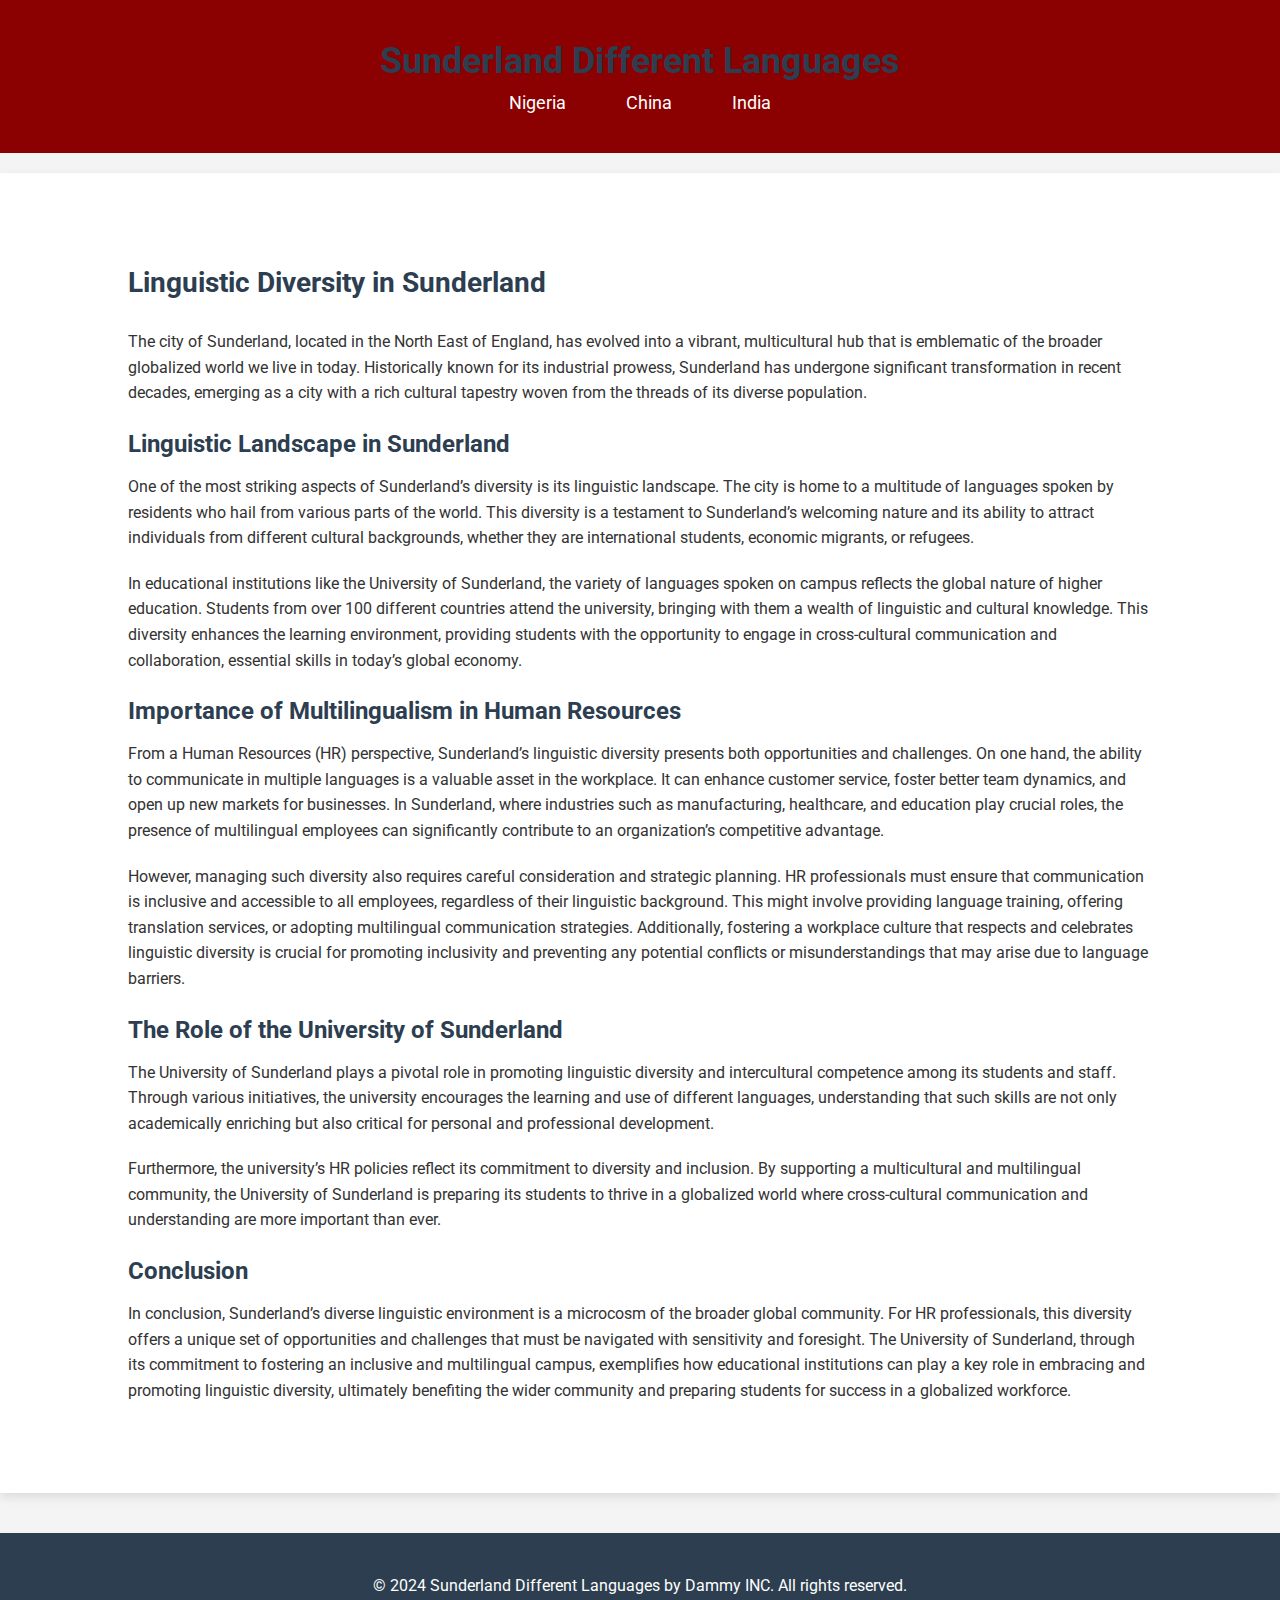
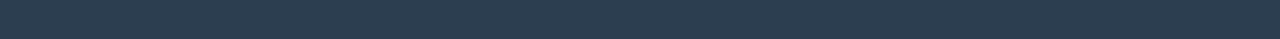
<file: dammy/Project.html>
<!DOCTYPE html>
<html lang="en">

<head>
    <meta charset="UTF-8">
    <meta name="viewport" content="width=device-width, initial-scale=1.0">
    <link rel="stylesheet" href="https://fonts.googleapis.com/css?family=Roboto:400,700&display=swap">
    <link rel="stylesheet" href="project.css">
    <title>Sunderland Different Languages</title>
</head>

<body>
    <header>
        <div class="container">
            <h1>Sunderland Different Languages</h1>
            <nav>
                <ul class="menu">
                    <li><a href="nigeria.html">Nigeria</a></li>
                    <li><a href="chinesse.html">China</a></li>
                    <li><a href="India.html">India</a></li>
                </ul>
            </nav>
        </div>
    </header>

    <section id="sunderland-languages">
        <div class="container">
            <h2>Linguistic Diversity in Sunderland</h2>
            <p>The city of Sunderland, located in the North East of England, has evolved into a vibrant, multicultural hub that is emblematic of the broader globalized world we live in today. Historically known for its industrial prowess, Sunderland has undergone significant transformation in recent decades, emerging as a city with a rich cultural tapestry woven from the threads of its diverse population.</p>

            <h3>Linguistic Landscape in Sunderland</h3>
            <p>One of the most striking aspects of Sunderland’s diversity is its linguistic landscape. The city is home to a multitude of languages spoken by residents who hail from various parts of the world. This diversity is a testament to Sunderland’s welcoming nature and its ability to attract individuals from different cultural backgrounds, whether they are international students, economic migrants, or refugees.</p>
            <p>In educational institutions like the University of Sunderland, the variety of languages spoken on campus reflects the global nature of higher education. Students from over 100 different countries attend the university, bringing with them a wealth of linguistic and cultural knowledge. This diversity enhances the learning environment, providing students with the opportunity to engage in cross-cultural communication and collaboration, essential skills in today’s global economy.</p>

            <h3>Importance of Multilingualism in Human Resources</h3>
            <p>From a Human Resources (HR) perspective, Sunderland’s linguistic diversity presents both opportunities and challenges. On one hand, the ability to communicate in multiple languages is a valuable asset in the workplace. It can enhance customer service, foster better team dynamics, and open up new markets for businesses. In Sunderland, where industries such as manufacturing, healthcare, and education play crucial roles, the presence of multilingual employees can significantly contribute to an organization’s competitive advantage.</p>
            <p>However, managing such diversity also requires careful consideration and strategic planning. HR professionals must ensure that communication is inclusive and accessible to all employees, regardless of their linguistic background. This might involve providing language training, offering translation services, or adopting multilingual communication strategies. Additionally, fostering a workplace culture that respects and celebrates linguistic diversity is crucial for promoting inclusivity and preventing any potential conflicts or misunderstandings that may arise due to language barriers.</p>

            <h3>The Role of the University of Sunderland</h3>
            <p>The University of Sunderland plays a pivotal role in promoting linguistic diversity and intercultural competence among its students and staff. Through various initiatives, the university encourages the learning and use of different languages, understanding that such skills are not only academically enriching but also critical for personal and professional development.</p>
            <p>Furthermore, the university’s HR policies reflect its commitment to diversity and inclusion. By supporting a multicultural and multilingual community, the University of Sunderland is preparing its students to thrive in a globalized world where cross-cultural communication and understanding are more important than ever.</p>

            <h3>Conclusion</h3>
            <p>In conclusion, Sunderland’s diverse linguistic environment is a microcosm of the broader global community. For HR professionals, this diversity offers a unique set of opportunities and challenges that must be navigated with sensitivity and foresight. The University of Sunderland, through its commitment to fostering an inclusive and multilingual campus, exemplifies how educational institutions can play a key role in embracing and promoting linguistic diversity, ultimately benefiting the wider community and preparing students for success in a globalized workforce.</p>
        </div>
    </section>

    <footer>
        <div class="container">
            <p>&copy; 2024 Sunderland Different Languages by Dammy INC. All rights reserved.</p>
        </div>
    </footer>
</body>

</html>
</file>
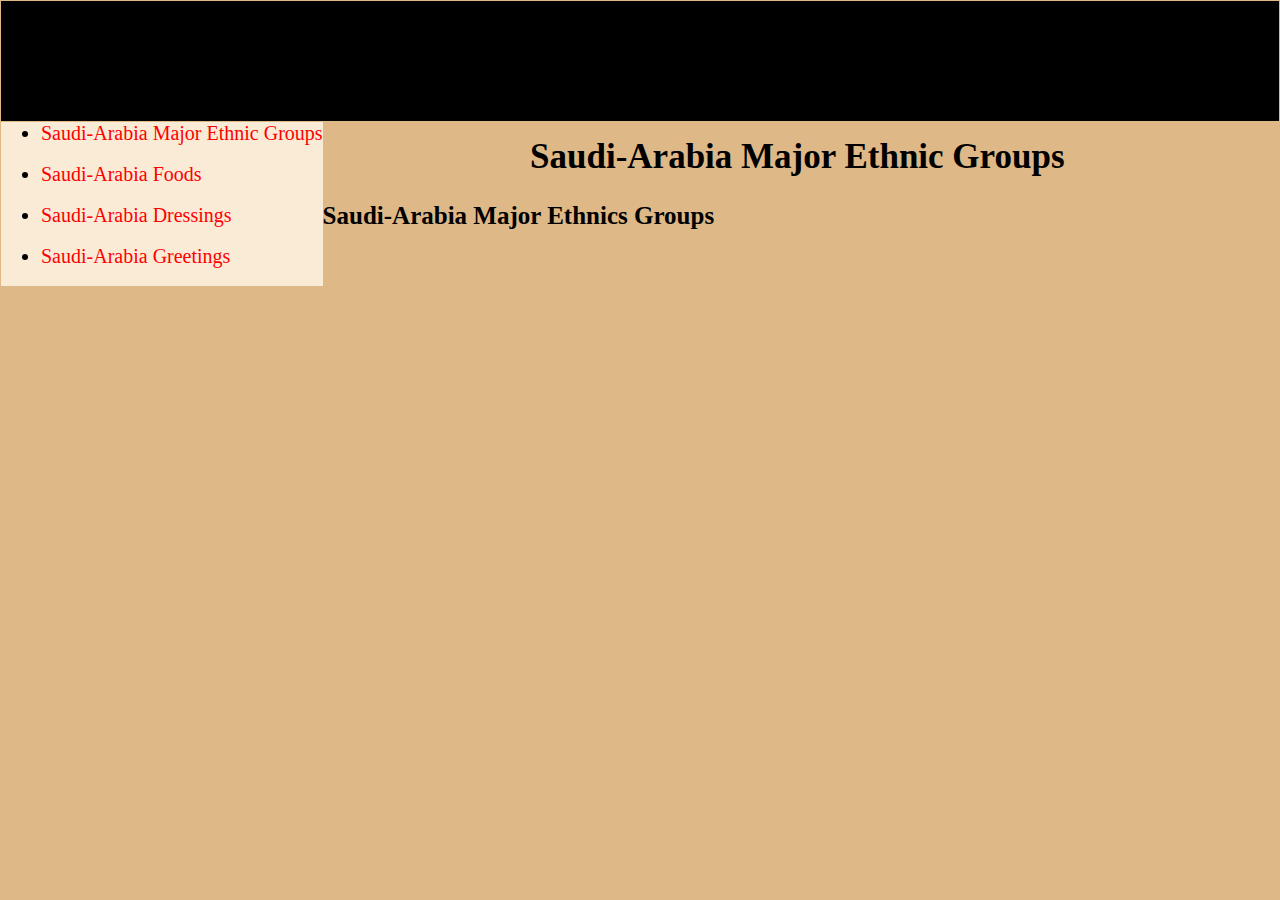
<file: dammy/Saudi-Arabia.html>
<!DOCTYPE html>
<html>
    <head>
        <meta content="UT-F8">
        <meta name="viewport" content="device=width-device initial-scale=1">
        <link rel="stylesheet" href="https://fonts.googleapis.com/css?family=Sofia&effect=neon|outline|emboss|shadow-multiple">
        <link rel="stylesheet" href="Saudi-Arabia.css">
        <header class="font-effect-neon">Saudi-Arabia Cultures</header>
    </head>
    
    <body>
        <div>
            <ul>
                <li style="font-size: 20px;"><a href="#Saudi-Arabia major ethnic groups">Saudi-Arabia Major Ethnic Groups</a></li><br>
                <li style="font-size: 20px;"><a href="#Saudi-Arabia food">Saudi-Arabia Foods</a></li><br>
                <li style="font-size: 20px;"><a href="#Saudi-Arabia dressing">Saudi-Arabia Dressings</a></li><br>
                <li style="font-size: 20px;"><a href="#Saudi-Arabia greetings">Saudi-Arabia Greetings  </a></li><br>   
            </ul>
        </div>

        <div>
            <h1 style="font-weight: bolder; text-align: center; font-size: 35px;" id="Saudi-Arabia major ethnic groups">Saudi-Arabia Major Ethnic Groups</h1>
            <h3 style="font-size: 25px;">Saudi-Arabia Major Ethnics Groups</h3>
        </div>
    </body>
</html>
</file>
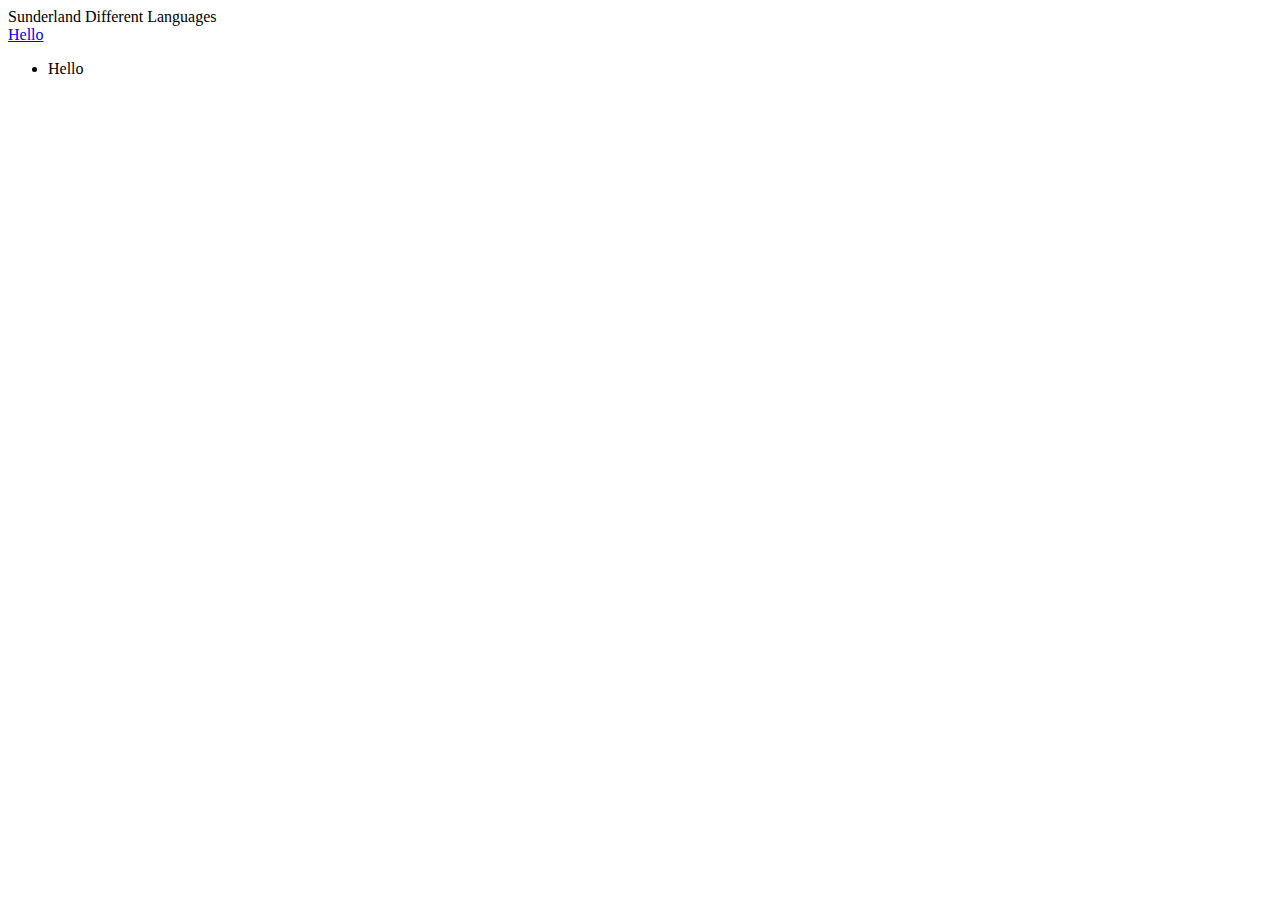
<file: dammy/trial.html>
<!DOCTYPE html>
<html>
<head>
    <meta content="UT-F8">
    <meta name="viewport" content="device=width-device initial-scale=1">
    <link rel="stylesheet" href="https://fonts.googleapis.com/css?family=Sofia&effect=neon|outline|emboss|shadow-multiple">
    <header class="font-effect-outline">Sunderland Different Languages</header>
</head>
<body>
    <a href="#hello" class="height">Hello</a>
    <ul>
        <li id="height">Hello</li>
    </ul>

</body>
</html>
</file>
<file: dammy/India.css>
body {
    font-family: 'Roboto', sans-serif;
    margin: 0;
    padding: 0;
    box-sizing: border-box;
    background-color: #f4f4f4;
    color: #333;
}

header {
    background-color: #222;
    color: #fff;
    padding: 20px;
    text-align: center;
}

header h1 {
    margin: 0;
    font-size: 2.5em;
}

nav ul {
    list-style: none;
    padding: 0;
}

nav ul li {
    display: inline;
    margin: 0 15px;
}

nav ul li a {
    color: #fff;
    text-decoration: none;
    font-weight: 700;
}

nav ul li a:hover {
    text-decoration: underline;
}

main {
    padding: 20px;
    max-width: 1200px;
    margin: 0 auto;
}

section {
    margin-bottom: 40px;
}

section h2 {
    font-size: 2em;
    border-bottom: 2px solid #222;
    padding-bottom: 10px;
    margin-bottom: 20px;
}

section h3 {
    font-size: 1.5em;
    margin-top: 20px;
}

img {
    max-width: 100%;
    height: auto;
    display: block;
    margin: 10px 0;
}

footer {
    background-color: #2c3e50;
    color: #fff;
    text-align: center;
    padding: 20px 0;
    margin-top: 40px;
    position: fixed;
}

footer p {
    margin: 0;
}
</file>
<file: dammy/project.css>
/* General Styles */
body {
    font-family: 'Roboto', sans-serif;
    margin: 0;
    padding: 0;
    box-sizing: border-box;
    background-color: #f4f4f4;
    color: #333;
}

h1, h2, h3 {
    font-weight: 700;
    color: #2c3e50;
}

p {
    line-height: 1.6;
    margin-bottom: 20px;
}

/* Container */
.container {
    width: 80%;
    max-width: 1200px;
    margin: 0 auto;
    padding: 20px;
}

/* Header */
header {
    background-color: #8b0000;
    color: #fff;
    padding: 20px 0;
}

header h1 {
    text-align: center;
    font-size: 36px;
    margin: 0;
}

nav {
    margin-top: 10px;
    text-align: center;
}

nav ul.menu {
    list-style: none;
    padding: 0;
    margin: 0;
    display: flex;
    justify-content: center;
}

nav ul.menu li {
    margin: 0 15px;
}

nav ul.menu li a {
    color: #fff;
    text-decoration: none;
    font-size: 18px;
    padding: 10px 15px;
    transition: background-color 0.3s;
}

nav ul.menu li a:hover {
    background-color: #d2691e;
    border-radius: 5px;
}

/* Main Content */
section#sunderland-languages {
    background-color: #fff;
    padding: 50px 0;
    box-shadow: 0px 4px 10px rgba(0, 0, 0, 0.1);
    margin-top: 20px;
}

section#sunderland-languages h2 {
    font-size: 28px;
    margin-bottom: 30px;
}

section#sunderland-languages h3 {
    font-size: 24px;
    margin-bottom: 15px;
}

/* Footer */
footer {
    background-color: #2c3e50;
    color: #fff;
    text-align: center;
    padding: 20px 0;
    margin-top: 40px;
}

footer p {
    margin: 0;
}

/* Responsive Styles */
@media (max-width: 768px) {
    header h1 {
        font-size: 28px;
    }

    nav ul.menu li {
        margin: 0 10px;
    }

    nav ul.menu li a {
        font-size: 16px;
    }

    section#sunderland-languages h2 {
        font-size: 24px;
    }

    section#sunderland-languages h3 {
        font-size: 20px;
    }

    .container {
        width: 90%;
    }
}

@media (max-width: 480px) {
    header h1 {
        font-size: 24px;
    }

    nav ul.menu li {
        margin: 0 5px;
    }

    nav ul.menu li a {
        font-size: 14px;
    }

    section#sunderland-languages h2 {
        font-size: 20px;
    }

    section#sunderland-languages h3 {
        font-size: 18px;
    }

    .container {
        width: 95%;
    }
}
</file>
<file: dammy/Saudi-Arabia.css>
header{
    box-sizing: border-box;
    font-size: 70px;
    background-color: black;
    text-align: center;
    margin: -7px;
    height: 120px;
    padding: 10px;
}
body{
    background-color: burlywood;
}
/* unvisited link */
a:link {
    color: red;
    text-decoration: none;
  } 
ul{
    background-color: antiquewhite;
    margin-top: 8px;
    margin-left: -7px;
    height: auto;
    float: left;
}
</file>
